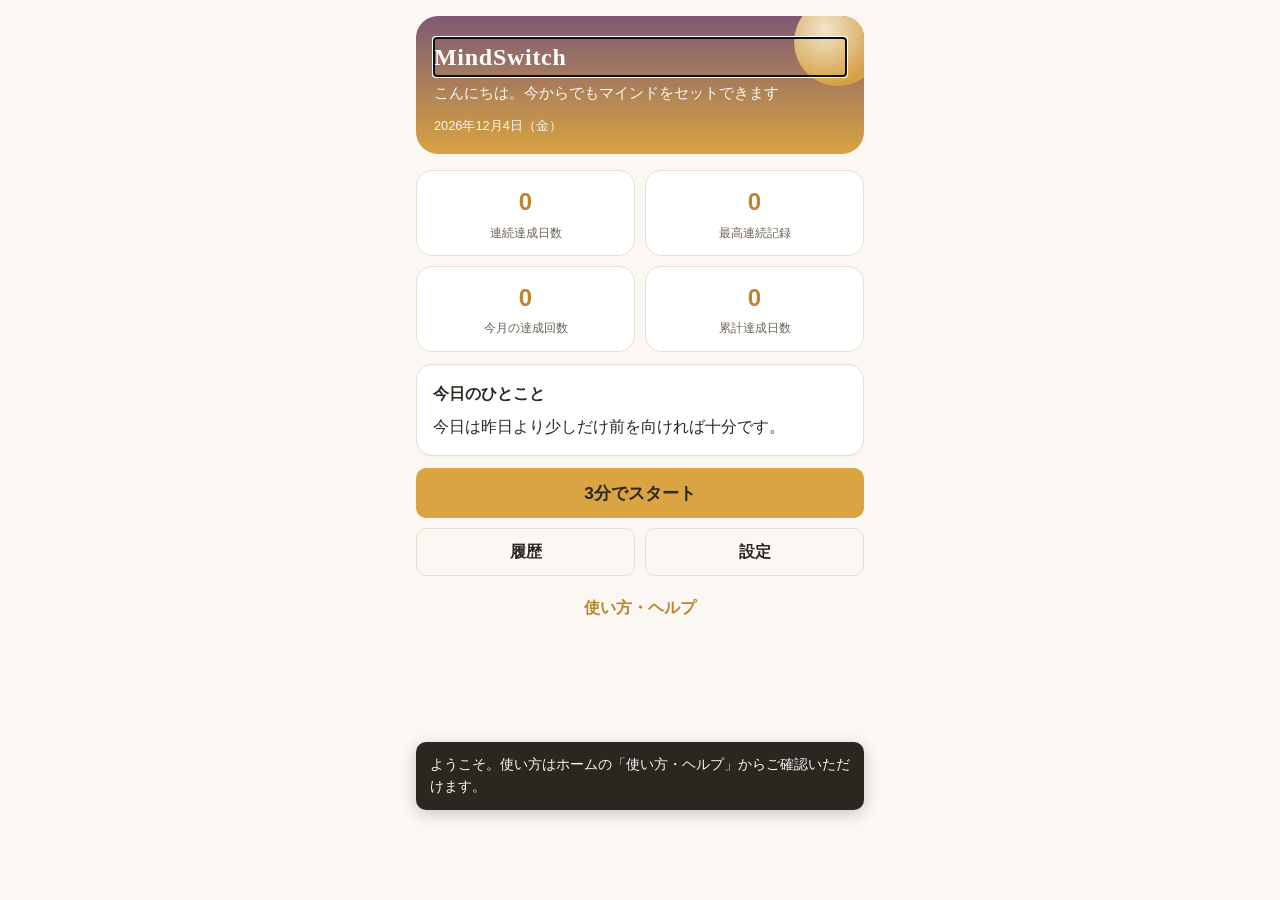
<file: index.html>
<!DOCTYPE html>
<html lang="ja">
<head>
<meta charset="UTF-8">
<meta name="viewport" content="width=device-width, initial-scale=1, maximum-scale=1, viewport-fit=cover">
<title>MindSwitch - 朝のマインドセット</title>
<meta name="description" content="毎朝約3分でマインドをセットする朝専用PWAアプリ">
<meta name="theme-color" content="#F4A94B">
<link rel="manifest" href="./manifest.webmanifest">
<link rel="icon" href="./icon-192.png">
<link rel="apple-touch-icon" href="./icon-192.png">
<meta name="apple-mobile-web-app-capable" content="yes">
<meta name="apple-mobile-web-app-status-bar-style" content="black-translucent">
<meta name="apple-mobile-web-app-title" content="MindSwitch">
<link rel="stylesheet" href="./style.css">
</head>
<body>
<div id="app">

<div id="liveregion" aria-live="polite" class="visually-hidden"></div>

<!-- ============ HOME ============ -->
<section id="screen-home" class="screen" aria-labelledby="home-title">
  <header class="dawn-header">
    <div class="sun" aria-hidden="true"></div>
    <h1 id="home-title">MindSwitch</h1>
    <p id="home-greeting">おはよう！今日のマインドをセットしよう</p>
    <div class="date-line" id="home-date"></div>
  </header>

  <div id="home-status-banner"></div>

  <div class="stat-grid">
    <div class="stat-box"><div class="num" id="stat-current">0</div><div class="label">連続達成日数</div></div>
    <div class="stat-box"><div class="num" id="stat-best">0</div><div class="label">最高連続記録</div></div>
    <div class="stat-box"><div class="num" id="stat-month">0</div><div class="label">今月の達成回数</div></div>
    <div class="stat-box"><div class="num" id="stat-total">0</div><div class="label">累計達成日数</div></div>
  </div>

  <div class="card" id="home-today-word" style="display:none;">
    <div class="section-title">今日のひとこと</div>
    <p id="today-word-text" style="margin:0;"></p>
  </div>

  <div class="stack">
    <button class="btn btn-primary" id="btn-start" style="font-size:1.08rem;">3分でスタート</button>
    <button class="btn btn-secondary" id="btn-resume" style="display:none;">前回の続きから再開</button>
    <button class="btn btn-primary" id="btn-today-confirm" style="display:none;font-size:1.08rem;">今日の内容を確認</button>
    <button class="btn btn-secondary" id="btn-today-edit" style="display:none;">今日の内容を修正</button>
    <div class="btn-row">
      <button class="btn btn-outline" id="btn-history">履歴</button>
      <button class="btn btn-outline" id="btn-settings">設定</button>
    </div>
    <button class="btn btn-text" id="btn-help">使い方・ヘルプ</button>
  </div>
</section>

<!-- ============ WIZARD ============ -->
<section id="screen-wizard" class="screen" aria-labelledby="wizard-step-title">
  <div class="step-topbar">
    <div class="step-nav-row">
      <button class="icon-btn" id="btn-wizard-home" aria-label="ホームへ戻る">⌂</button>
      <div class="step-progress-label" id="step-progress-label">ステップ 1 / 4</div>
      <button class="icon-btn" id="btn-wizard-menu" aria-label="メニュー">⋯</button>
    </div>
    <div class="dawn-arc" role="img" aria-label="進行状況">
      <div class="track"></div>
      <div class="fill" id="dawn-fill"></div>
      <div class="sunpos" id="dawn-sun"></div>
    </div>
    <div class="save-status" id="save-status" role="status"><span class="dot"></span><span id="save-status-text">保存済み</span></div>
  </div>

  <div id="step-container"></div>

  <div class="wizard-footer">
    <div class="btn-row">
      <button class="btn btn-outline" id="btn-prev" style="flex:0 0 88px;">前へ</button>
      <button class="btn btn-primary" id="btn-next">次へ</button>
    </div>
  </div>
</section>

<!-- ============ COMPLETE ============ -->
<section id="screen-complete" class="screen" aria-labelledby="complete-title">
  <div class="dawn-header">
    <div class="sun" aria-hidden="true"></div>
    <h1 id="complete-title">今日のマインドセット完了！</h1>
    <p>いってらっしゃい！</p>
    <div class="date-line" id="complete-datetime"></div>
  </div>
  <div id="complete-body"></div>
  <div class="stack" style="margin-top:14px;">
    <button class="btn btn-primary" id="btn-complete-confirm">今日の内容を確認</button>
    <button class="btn btn-secondary" id="btn-complete-home">ホームへ戻る</button>
  </div>
</section>

<!-- ============ HISTORY ============ -->
<section id="screen-history" class="screen" aria-labelledby="history-title">
  <div class="top-app-row">
    <button class="icon-btn" id="btn-history-back" aria-label="ホームへ戻る">⌂</button>
    <h2 id="history-title">履歴</h2>
    <button class="icon-btn" id="btn-history-calendar" aria-label="カレンダー表示切替">▦</button>
  </div>
  <div class="card">
    <div class="field" style="margin-bottom:10px;">
      <label class="field-label" for="history-search">検索</label>
      <input type="search" id="history-search" placeholder="集中タスクやメモから検索">
    </div>
    <div class="field" style="margin-bottom:0;">
      <label class="field-label">気分で絞り込み</label>
      <div class="pill-select" id="history-mood-filter"></div>
    </div>
  </div>
  <div id="history-calendar-wrap" class="card" style="display:none;"></div>
  <div id="history-list"></div>
  <div class="divider"></div>
  <button class="btn btn-text" id="btn-open-trash">ゴミ箱を見る</button>
</section>

<!-- ============ DAY DETAIL ============ -->
<section id="screen-detail" class="screen" aria-labelledby="detail-title">
  <div class="top-app-row">
    <button class="icon-btn" id="btn-detail-back" aria-label="履歴へ戻る">←</button>
    <h2 id="detail-title">記録の詳細</h2>
    <span></span>
  </div>
  <div id="detail-body"></div>
  <div id="detail-actions" class="stack" style="margin-top:12px;"></div>
</section>

<!-- ============ TRASH ============ -->
<section id="screen-trash" class="screen" aria-labelledby="trash-title">
  <div class="top-app-row">
    <button class="icon-btn" id="btn-trash-back" aria-label="履歴へ戻る">←</button>
    <h2 id="trash-title">ゴミ箱</h2>
    <span></span>
  </div>
  <p class="small">ゴミ箱内の記録は自動では削除されません。完全に削除するまで復元できます。</p>
  <div id="trash-list"></div>
</section>

<!-- ============ SETTINGS ============ -->
<section id="screen-settings" class="screen" aria-labelledby="settings-title">
  <div class="top-app-row">
    <button class="icon-btn" id="btn-settings-back" aria-label="ホームへ戻る">⌂</button>
    <h2 id="settings-title">設定</h2>
    <span></span>
  </div>

  <div class="section-title">基本設定</div>
  <div class="card">
    <div class="field">
      <label class="field-label" for="set-nickname">ニックネーム</label>
      <input type="text" id="set-nickname" maxlength="20">
    </div>
    <div class="settings-row">
      <span>テーマ</span>
      <div class="pill-select" id="set-theme">
        <button data-v="light">ライト</button><button data-v="dark">ダーク</button><button data-v="system">端末設定</button>
      </div>
    </div>
    <div class="settings-row">
      <span>文字サイズ</span>
      <div class="pill-select" id="set-fontsize">
        <button data-v="small">小</button><button data-v="standard">標準</button><button data-v="large">大</button><button data-v="xlarge">特大</button>
      </div>
    </div>
    <div class="settings-row">
      <span>週の開始曜日</span>
      <div class="pill-select" id="set-weekstart">
        <button data-v="0">日曜</button><button data-v="1">月曜</button>
      </div>
    </div>
  </div>

  <div class="section-title">通知</div>
  <div class="card">
    <div class="settings-row">
      <span>通知</span>
      <label class="switch"><input type="checkbox" id="set-notif-enabled"><span class="track"></span><span class="thumb"></span></label>
    </div>
    <div class="field" style="margin-top:10px;">
      <label class="field-label" for="set-notif-time">通知希望時刻</label>
      <input type="time" id="set-notif-time" value="07:00">
    </div>
    <button class="btn btn-outline btn-sm" id="btn-notif-test">通知をテスト</button>
    <div class="banner banner-warn" id="notif-support-note" style="margin-top:10px;"></div>
  </div>

  <div class="section-title">プライバシー</div>
  <div class="card">
    <div class="settings-row">
      <span>不安・心配事を履歴に保存する</span>
      <label class="switch"><input type="checkbox" id="set-save-anxiety"><span class="track"></span><span class="thumb"></span></label>
    </div>
    <p class="small">オフにすると、不安・心配事の入力内容は保存されず、その場で変換のみに使われます。</p>
  </div>

  <div class="section-title">サウンド・振動</div>
  <div class="card">
    <div class="settings-row"><span>効果音</span><label class="switch"><input type="checkbox" id="set-sound"><span class="track"></span><span class="thumb"></span></label></div>
    <div class="settings-row"><span>振動</span><label class="switch"><input type="checkbox" id="set-vibration"><span class="track"></span><span class="thumb"></span></label></div>
  </div>

  <div class="section-title">データ保護</div>
  <div class="card" id="data-protection-card"></div>
  <div class="stack">
    <div class="btn-row"><button class="btn btn-outline btn-sm" id="btn-save-now">今すぐ保存</button><button class="btn btn-outline btn-sm" id="btn-backup-now">バックアップ作成</button></div>
    <div class="btn-row"><button class="btn btn-outline btn-sm" id="btn-export">JSONで書き出す</button><button class="btn btn-outline btn-sm" id="btn-import">JSONから読み込む</button></div>
    <input type="file" id="file-import" accept="application/json" class="visually-hidden">
    <button class="btn btn-outline btn-sm" id="btn-backup-list">バックアップ一覧・復元</button>
    <div class="btn-row"><button class="btn btn-outline btn-sm" id="btn-integrity">データ整合性を確認</button><button class="btn btn-outline btn-sm" id="btn-repair">データを修復</button></div>
    <button class="btn btn-outline btn-sm" id="btn-persist-storage">永続ストレージを許可する</button>
  </div>

  <div class="section-title">その他</div>
  <div class="card stack">
    <button class="btn btn-outline btn-sm" id="btn-privacy-info">プライバシーについて</button>
    <button class="btn btn-outline btn-sm" id="btn-app-info">アプリ情報・バージョン</button>
    <button class="btn btn-danger btn-sm" id="btn-reset-all">すべてのデータを初期化</button>
  </div>
</section>

<!-- ============ HELP ============ -->
<section id="screen-help" class="screen" aria-labelledby="help-title">
  <div class="top-app-row">
    <button class="icon-btn" id="btn-help-back" aria-label="ホームへ戻る">⌂</button>
    <h2 id="help-title">使い方・ヘルプ</h2>
    <span></span>
  </div>
  <div class="card">
    <div class="section-title">MindSwitchについて</div>
    <p class="small">毎朝、約3分で4つのステップに答えることで、その日のマインドを整えるアプリです。すべての項目は「参考」であり、無理に前向きになる必要はありません。答えたくない項目はスキップできます。</p>
    <div class="section-title">4つのステップ</div>
    <p class="small">① ご機嫌約束：今日の気分を自分で選びます<br>② ネガティブ変換：不安や心配ごとの見方を変えるヒントを出します<br>③ ベビーステップ：やりたいことを、今すぐ始められる小さな一歩にします<br>④ 集中宣言：一番集中したいことと、最初の行動を決めます</p>
    <div class="section-title">データについて</div>
    <p class="small">入力内容は、原則としてこの端末の中だけに保存されます。外部のサーバーには送信されません。詳しくは設定内の「プライバシーについて」をご覧ください。</p>
  </div>
</section>

</div>

<div id="modal-root"></div>
<div id="toast-root"></div>

<script src="./storage.js"></script>
<script src="./app.js"></script>
</body>
</html>
</file>
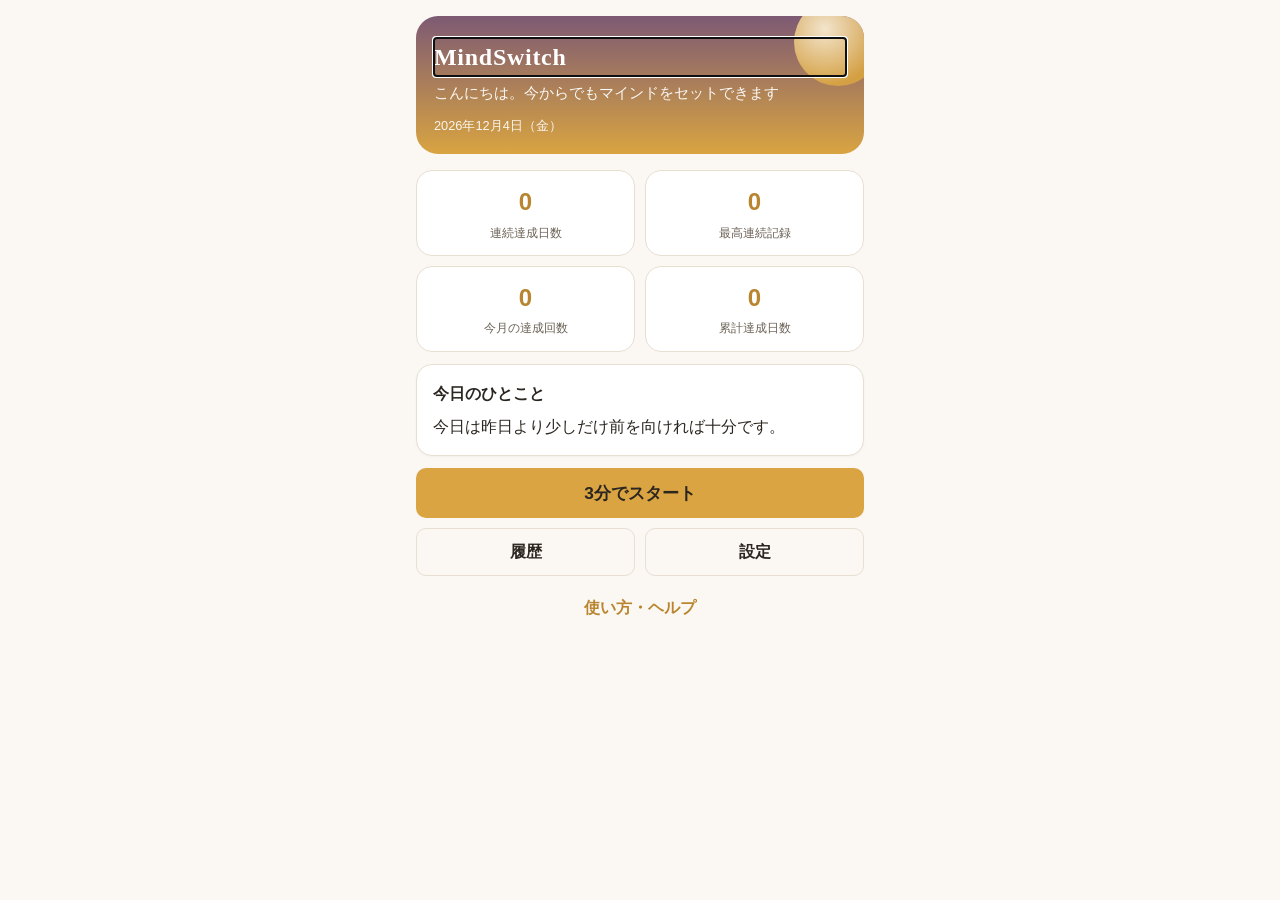
<file: legacy.html>
<!DOCTYPE html>
<html lang="ja">
<head>
<meta charset="UTF-8">
<meta name="viewport" content="width=device-width, initial-scale=1, maximum-scale=1, viewport-fit=cover">
<title>MindSwitch - 朝のマインドセット</title>
<meta name="description" content="毎朝約3分でマインドをセットする朝専用PWAアプリ">
<meta name="theme-color" content="#F4A94B">
<meta name="apple-mobile-web-app-capable" content="yes">
<meta name="apple-mobile-web-app-status-bar-style" content="black-translucent">
<meta name="apple-mobile-web-app-title" content="MindSwitch">
<style>
:root{
  --bg:#FBF8F4;
  --bg-elevated:#FFFFFF;
  --bg-sunk:#F1EBE1;
  --ink:#2B2620;
  --ink-soft:#6B6155;
  --ink-faint:#9C9184;
  --line:#E7DFD2;
  --dawn-gold:#D9A441;
  --dawn-gold-deep:#B9852E;
  --dawn-plum:#7D5A73;
  --sky-teal:#4F7A68;
  --sky-teal-bg:#E7F0EB;
  --alert-coral:#B85440;
  --alert-coral-bg:#F7E9E4;
  --focus-ring:#8B6F2E;
  --radius-s:10px;
  --radius-m:16px;
  --radius-l:22px;
  --safe-top:env(safe-area-inset-top,0px);
  --safe-bottom:env(safe-area-inset-bottom,0px);
  --font-scale:1;
  color-scheme: light;
}
:root[data-theme="dark"]{
  --bg:#1E1B22;
  --bg-elevated:#2A2530;
  --bg-sunk:#252029;
  --ink:#F3EDE4;
  --ink-soft:#C9BFAF;
  --ink-faint:#8A8072;
  --line:#3A3440;
  --dawn-gold:#E8B95C;
  --dawn-gold-deep:#F2C878;
  --dawn-plum:#B994AC;
  --sky-teal:#7FB79C;
  --sky-teal-bg:#25332C;
  --alert-coral:#E08A72;
  --alert-coral-bg:#3A2A26;
  --focus-ring:#E8B95C;
  color-scheme: dark;
}
*{box-sizing:border-box;}
html,body{margin:0;padding:0;}
body{
  background:var(--bg);
  color:var(--ink);
  font-family:-apple-system,"Hiragino Sans","Hiragino Kaku Gothic ProN","Yu Gothic","Noto Sans JP",sans-serif;
  font-size:calc(16px * var(--font-scale));
  line-height:1.6;
  -webkit-text-size-adjust:100%;
  min-height:100vh;
  overflow-x:hidden;
  transition:background .25s ease,color .25s ease;
}
h1,h2,h3{
  font-family:"Hiragino Mincho ProN","Yu Mincho",serif;
  font-weight:600;
  letter-spacing:.03em;
  margin:0;
}
button{font-family:inherit;font-size:inherit;}
.visually-hidden{position:absolute;width:1px;height:1px;padding:0;margin:-1px;overflow:hidden;clip:rect(0,0,0,0);white-space:nowrap;border:0;}
#app{max-width:480px;margin:0 auto;min-height:100vh;padding-top:var(--safe-top);padding-bottom:var(--safe-bottom);position:relative;}
.screen{display:none;padding:16px 16px calc(96px + var(--safe-bottom));min-height:100vh;animation:fadeIn .2s ease;}
.screen.active{display:block;}
@media (prefers-reduced-motion:reduce){.screen{animation:none;}*{animation-duration:.001s !important;transition-duration:.001s !important;}}
@keyframes fadeIn{from{opacity:0;transform:translateY(4px);}to{opacity:1;transform:translateY(0);}}

/* ===== Dawn signature header ===== */
.dawn-header{
  position:relative;border-radius:var(--radius-l);overflow:hidden;
  padding:22px 18px 18px;margin-bottom:16px;
  background:linear-gradient(180deg,var(--dawn-plum) 0%,var(--dawn-gold) 100%);
  color:#fff;
}
:root[data-theme="dark"] .dawn-header{background:linear-gradient(180deg,#2E2536 0%,#5C4322 100%);}
.dawn-header .sun{
  position:absolute;right:-18px;top:-18px;width:88px;height:88px;border-radius:50%;
  background:radial-gradient(circle at 35% 35%,#FFF3D6,var(--dawn-gold) 70%);
  opacity:.9;
}
.dawn-header h1{font-size:1.5rem;color:#fff;position:relative;}
.dawn-header p{margin:6px 0 0;font-size:.92rem;opacity:.95;position:relative;}
.dawn-header .date-line{margin-top:10px;font-size:.8rem;opacity:.9;position:relative;}

/* ===== Cards ===== */
.card{
  background:var(--bg-elevated);border:1px solid var(--line);border-radius:var(--radius-m);
  padding:16px;margin-bottom:12px;box-shadow:0 1px 2px rgba(43,38,32,.04);
}
.stat-grid{display:grid;grid-template-columns:1fr 1fr;gap:10px;margin-bottom:12px;}
.stat-box{background:var(--bg-elevated);border:1px solid var(--line);border-radius:var(--radius-m);padding:12px;text-align:center;}
.stat-box .num{font-size:1.5rem;font-weight:700;color:var(--dawn-gold-deep);}
:root[data-theme="dark"] .stat-box .num{color:var(--dawn-gold);}
.stat-box .label{font-size:.75rem;color:var(--ink-soft);margin-top:2px;}

/* ===== Buttons ===== */
.btn{
  display:flex;align-items:center;justify-content:center;gap:6px;
  width:100%;min-height:48px;padding:12px 16px;border-radius:var(--radius-s);
  border:1px solid transparent;font-weight:600;cursor:pointer;text-align:center;
  transition:transform .08s ease,filter .15s ease;
}
.btn:active{transform:scale(.98);}
.btn:focus-visible{outline:3px solid var(--focus-ring);outline-offset:2px;}
.btn-primary{background:var(--dawn-gold);color:#2B2620;font-size:1.02rem;}
.btn-primary:hover{filter:brightness(1.05);}
.btn-secondary{background:var(--bg-sunk);color:var(--ink);border-color:var(--line);}
.btn-outline{background:transparent;color:var(--ink);border-color:var(--line);}
.btn-teal{background:var(--sky-teal-bg);color:var(--sky-teal);}
.btn-danger{background:var(--alert-coral-bg);color:var(--alert-coral);}
.btn-text{background:none;border:none;color:var(--dawn-gold-deep);min-height:44px;padding:8px;}
:root[data-theme="dark"] .btn-text{color:var(--dawn-gold);}
.btn-sm{min-height:40px;padding:8px 12px;font-size:.85rem;}
.btn-row{display:flex;gap:10px;}
.btn-row .btn{flex:1;}
.stack{display:flex;flex-direction:column;gap:10px;}

/* ===== Form elements ===== */
label.field-label{display:block;font-weight:600;font-size:.9rem;margin-bottom:6px;}
.hint{font-size:.78rem;color:var(--ink-faint);margin-top:4px;}
input[type=text],input[type=time],input[type=search],textarea,select{
  width:100%;padding:12px;border-radius:var(--radius-s);border:1px solid var(--line);
  background:var(--bg-elevated);color:var(--ink);font-size:1rem;min-height:44px;
}
textarea{min-height:88px;resize:vertical;}
input:focus-visible,textarea:focus-visible,select:focus-visible,button:focus-visible{
  outline:3px solid var(--focus-ring);outline-offset:1px;
}
.char-count{font-size:.72rem;color:var(--ink-faint);text-align:right;margin-top:2px;}
.field{margin-bottom:16px;}

/* ===== Chips ===== */
.chip-group{display:flex;flex-wrap:wrap;gap:8px;}
.chip{
  padding:10px 14px;border-radius:999px;border:1.5px solid var(--line);background:var(--bg-elevated);
  color:var(--ink);cursor:pointer;font-size:.92rem;min-height:44px;
}
.chip[aria-pressed="true"]{background:var(--dawn-gold);border-color:var(--dawn-gold-deep);color:#2B2620;font-weight:700;}
.chip:focus-visible{outline:3px solid var(--focus-ring);outline-offset:2px;}

/* ===== Step header ===== */
.step-topbar{position:sticky;top:0;background:var(--bg);padding-top:6px;z-index:5;}
.step-nav-row{display:flex;justify-content:space-between;align-items:center;margin-bottom:8px;}
.icon-btn{background:var(--bg-sunk);border:1px solid var(--line);border-radius:var(--radius-s);min-width:44px;min-height:44px;display:flex;align-items:center;justify-content:center;cursor:pointer;color:var(--ink);}
.step-progress-label{font-size:.8rem;color:var(--ink-soft);text-align:center;margin-bottom:6px;}
.dawn-arc{position:relative;height:40px;margin:0 4px 14px;}
.dawn-arc .track{position:absolute;left:0;right:0;top:20px;height:4px;background:var(--line);border-radius:2px;}
.dawn-arc .fill{position:absolute;left:0;top:20px;height:4px;background:linear-gradient(90deg,var(--dawn-plum),var(--dawn-gold));border-radius:2px;transition:width .3s ease;}
.dawn-arc .sunpos{position:absolute;top:8px;width:26px;height:26px;border-radius:50%;background:radial-gradient(circle at 35% 35%,#FFF3D6,var(--dawn-gold) 70%);box-shadow:0 0 0 3px var(--bg);transition:left .3s ease;transform:translateX(-50%);}

/* ===== Save status ===== */
.save-status{display:flex;align-items:center;gap:6px;font-size:.75rem;color:var(--ink-faint);padding:4px 2px;min-height:20px;}
.save-status .dot{width:8px;height:8px;border-radius:50%;background:var(--ink-faint);}
.save-status.saved .dot{background:var(--sky-teal);}
.save-status.saving .dot{background:var(--dawn-gold);}
.save-status.error{color:var(--alert-coral);}
.save-status.error .dot{background:var(--alert-coral);}

/* ===== Bottom nav for wizard ===== */
.wizard-footer{
  position:fixed;left:0;right:0;bottom:0;background:var(--bg-elevated);border-top:1px solid var(--line);
  padding:10px 16px calc(10px + var(--safe-bottom));max-width:480px;margin:0 auto;
}
.home-fab-area{position:fixed;left:0;right:0;bottom:0;max-width:480px;margin:0 auto;padding:10px 16px calc(10px + var(--safe-bottom));}

/* ===== Toast / banner ===== */
.banner{border-radius:var(--radius-s);padding:10px 12px;font-size:.85rem;margin-bottom:12px;}
.banner-gentle{background:var(--sky-teal-bg);color:var(--sky-teal);}
.banner-warn{background:var(--alert-coral-bg);color:var(--alert-coral);}
.toast{
  position:fixed;left:16px;right:16px;bottom:calc(90px + var(--safe-bottom));max-width:448px;margin:0 auto;
  background:var(--ink);color:var(--bg);padding:12px 14px;border-radius:var(--radius-s);
  display:flex;justify-content:space-between;align-items:center;gap:10px;z-index:50;font-size:.86rem;
  box-shadow:0 4px 16px rgba(0,0,0,.2);
}
:root[data-theme="dark"] .toast{background:var(--bg-elevated);color:var(--ink);border:1px solid var(--line);}
.toast button{background:none;border:none;color:inherit;font-weight:700;text-decoration:underline;cursor:pointer;min-height:32px;}

/* ===== History list ===== */
.history-item{
  display:flex;justify-content:space-between;align-items:center;gap:10px;
  padding:12px;border:1px solid var(--line);border-radius:var(--radius-m);margin-bottom:8px;background:var(--bg-elevated);
  cursor:pointer;text-align:left;width:100%;
}
.history-item .meta{font-size:.78rem;color:var(--ink-soft);}
.badge{display:inline-block;padding:2px 8px;border-radius:999px;font-size:.7rem;font-weight:700;}
.badge-done{background:var(--sky-teal-bg);color:var(--sky-teal);}
.badge-draft{background:var(--bg-sunk);color:var(--ink-soft);}

/* ===== Calendar ===== */
.cal-grid{display:grid;grid-template-columns:repeat(7,1fr);gap:4px;text-align:center;}
.cal-grid .cell{aspect-ratio:1;display:flex;align-items:center;justify-content:center;border-radius:8px;font-size:.78rem;position:relative;}
.cal-grid .cell.done{background:var(--sky-teal-bg);color:var(--sky-teal);font-weight:700;}
.cal-grid .cell.today{outline:2px solid var(--dawn-gold);}
.cal-grid .dow{font-size:.7rem;color:var(--ink-faint);}

/* ===== Modal ===== */
.modal-overlay{position:fixed;inset:0;background:rgba(43,38,32,.5);display:flex;align-items:flex-end;justify-content:center;z-index:100;}
.modal-overlay.center{align-items:center;padding:16px;}
.modal-sheet{
  background:var(--bg-elevated);width:100%;max-width:480px;border-radius:20px 20px 0 0;
  padding:18px 18px calc(18px + var(--safe-bottom));max-height:85vh;overflow-y:auto;
}
.modal-overlay.center .modal-sheet{border-radius:var(--radius-l);}
.modal-sheet h2{font-size:1.1rem;margin-bottom:10px;}

/* ===== misc ===== */
.section-title{font-size:.98rem;font-weight:700;margin:18px 0 8px;color:var(--ink);}
.section-title:first-child{margin-top:0;}
.divider{height:1px;background:var(--line);margin:14px 0;}
.small{font-size:.78rem;color:var(--ink-soft);}
.settings-row{display:flex;justify-content:space-between;align-items:center;gap:10px;padding:10px 0;border-bottom:1px solid var(--line);}
.settings-row:last-child{border-bottom:none;}
.switch{position:relative;width:46px;height:26px;flex:none;}
.switch input{opacity:0;width:0;height:0;}
.switch .track{position:absolute;inset:0;background:var(--line);border-radius:999px;cursor:pointer;transition:background .15s;}
.switch input:checked + .track{background:var(--dawn-gold);}
.switch .thumb{position:absolute;top:3px;left:3px;width:20px;height:20px;border-radius:50%;background:#fff;transition:left .15s;}
.switch input:checked ~ .thumb{left:23px;}
.switch input:focus-visible ~ .track{outline:3px solid var(--focus-ring);outline-offset:2px;}
.pill-select{display:flex;gap:6px;flex-wrap:wrap;}
.pill-select button{padding:8px 12px;border-radius:999px;border:1.5px solid var(--line);background:var(--bg-elevated);color:var(--ink);cursor:pointer;font-size:.82rem;min-height:40px;}
.pill-select button[aria-pressed=true]{background:var(--dawn-gold);border-color:var(--dawn-gold-deep);color:#2B2620;font-weight:700;}
.empty-state{text-align:center;padding:40px 16px;color:var(--ink-soft);}
.breath-circle{width:120px;height:120px;border-radius:50%;background:radial-gradient(circle,var(--dawn-gold) 0%,var(--dawn-plum) 100%);margin:20px auto;animation:breathe 8s ease-in-out infinite;}
@media (prefers-reduced-motion:reduce){.breath-circle{animation:none;}}
@keyframes breathe{0%,100%{transform:scale(.8);}50%{transform:scale(1.15);}}
.confetti-wrap{position:relative;height:0;}
.top-app-row{display:flex;justify-content:space-between;align-items:center;margin-bottom:10px;}
.link-btn{background:none;border:none;color:var(--dawn-gold-deep);cursor:pointer;font-size:.85rem;text-decoration:underline;padding:8px;min-height:40px;}
:root[data-theme="dark"] .link-btn{color:var(--dawn-gold);}
fieldset{border:none;padding:0;margin:0;}
legend{padding:0;font-weight:600;font-size:.9rem;margin-bottom:6px;}
.candidate-btn{display:block;width:100%;text-align:left;padding:12px;border-radius:var(--radius-s);border:1.5px solid var(--line);background:var(--bg-elevated);color:var(--ink);cursor:pointer;margin-bottom:8px;font-size:.92rem;}
.candidate-btn[aria-pressed=true]{border-color:var(--sky-teal);background:var(--sky-teal-bg);}
</style>
</head>
<body>
<div id="app">

<div id="liveregion" aria-live="polite" class="visually-hidden"></div>

<!-- ============ HOME ============ -->
<section id="screen-home" class="screen" aria-labelledby="home-title">
  <header class="dawn-header">
    <div class="sun" aria-hidden="true"></div>
    <h1 id="home-title">MindSwitch</h1>
    <p id="home-greeting">おはよう！今日のマインドをセットしよう</p>
    <div class="date-line" id="home-date"></div>
  </header>

  <div id="home-status-banner"></div>

  <div class="stat-grid">
    <div class="stat-box"><div class="num" id="stat-current">0</div><div class="label">連続達成日数</div></div>
    <div class="stat-box"><div class="num" id="stat-best">0</div><div class="label">最高連続記録</div></div>
    <div class="stat-box"><div class="num" id="stat-month">0</div><div class="label">今月の達成回数</div></div>
    <div class="stat-box"><div class="num" id="stat-total">0</div><div class="label">累計達成日数</div></div>
  </div>

  <div class="card" id="home-today-word" style="display:none;">
    <div class="section-title">今日のひとこと</div>
    <p id="today-word-text" style="margin:0;"></p>
  </div>

  <div class="stack">
    <button class="btn btn-primary" id="btn-start" style="font-size:1.08rem;">3分でスタート</button>
    <button class="btn btn-secondary" id="btn-resume" style="display:none;">前回の続きから再開</button>
    <button class="btn btn-primary" id="btn-today-confirm" style="display:none;font-size:1.08rem;">今日の内容を確認</button>
    <button class="btn btn-secondary" id="btn-today-edit" style="display:none;">今日の内容を修正</button>
    <div class="btn-row">
      <button class="btn btn-outline" id="btn-history">履歴</button>
      <button class="btn btn-outline" id="btn-settings">設定</button>
    </div>
    <button class="btn btn-text" id="btn-help">使い方・ヘルプ</button>
  </div>
</section>

<!-- ============ WIZARD ============ -->
<section id="screen-wizard" class="screen" aria-labelledby="wizard-step-title">
  <div class="step-topbar">
    <div class="step-nav-row">
      <button class="icon-btn" id="btn-wizard-home" aria-label="ホームへ戻る">⌂</button>
      <div class="step-progress-label" id="step-progress-label">ステップ 1 / 4</div>
      <button class="icon-btn" id="btn-wizard-menu" aria-label="メニュー">⋯</button>
    </div>
    <div class="dawn-arc" role="img" aria-label="進行状況">
      <div class="track"></div>
      <div class="fill" id="dawn-fill"></div>
      <div class="sunpos" id="dawn-sun"></div>
    </div>
    <div class="save-status" id="save-status" role="status"><span class="dot"></span><span id="save-status-text">保存済み</span></div>
  </div>

  <div id="step-container"></div>

  <div class="wizard-footer">
    <div class="btn-row">
      <button class="btn btn-outline" id="btn-prev" style="flex:0 0 88px;">前へ</button>
      <button class="btn btn-primary" id="btn-next">次へ</button>
    </div>
  </div>
</section>

<!-- ============ COMPLETE ============ -->
<section id="screen-complete" class="screen" aria-labelledby="complete-title">
  <div class="dawn-header">
    <div class="sun" aria-hidden="true"></div>
    <h1 id="complete-title">今日のマインドセット完了！</h1>
    <p>いってらっしゃい！</p>
    <div class="date-line" id="complete-datetime"></div>
  </div>
  <div id="complete-body"></div>
  <div class="stack" style="margin-top:14px;">
    <button class="btn btn-primary" id="btn-complete-confirm">今日の内容を確認</button>
    <button class="btn btn-secondary" id="btn-complete-home">ホームへ戻る</button>
  </div>
</section>

<!-- ============ HISTORY ============ -->
<section id="screen-history" class="screen" aria-labelledby="history-title">
  <div class="top-app-row">
    <button class="icon-btn" id="btn-history-back" aria-label="ホームへ戻る">⌂</button>
    <h2 id="history-title">履歴</h2>
    <button class="icon-btn" id="btn-history-calendar" aria-label="カレンダー表示切替">▦</button>
  </div>
  <div class="card">
    <div class="field" style="margin-bottom:10px;">
      <label class="field-label" for="history-search">検索</label>
      <input type="search" id="history-search" placeholder="集中タスクやメモから検索">
    </div>
    <div class="field" style="margin-bottom:0;">
      <label class="field-label">気分で絞り込み</label>
      <div class="pill-select" id="history-mood-filter"></div>
    </div>
  </div>
  <div id="history-calendar-wrap" class="card" style="display:none;"></div>
  <div id="history-list"></div>
  <div class="divider"></div>
  <button class="btn btn-text" id="btn-open-trash">ゴミ箱を見る</button>
</section>

<!-- ============ DAY DETAIL ============ -->
<section id="screen-detail" class="screen" aria-labelledby="detail-title">
  <div class="top-app-row">
    <button class="icon-btn" id="btn-detail-back" aria-label="履歴へ戻る">←</button>
    <h2 id="detail-title">記録の詳細</h2>
    <span></span>
  </div>
  <div id="detail-body"></div>
  <div id="detail-actions" class="stack" style="margin-top:12px;"></div>
</section>

<!-- ============ TRASH ============ -->
<section id="screen-trash" class="screen" aria-labelledby="trash-title">
  <div class="top-app-row">
    <button class="icon-btn" id="btn-trash-back" aria-label="履歴へ戻る">←</button>
    <h2 id="trash-title">ゴミ箱</h2>
    <span></span>
  </div>
  <p class="small">ゴミ箱内の記録は自動では削除されません。完全に削除するまで復元できます。</p>
  <div id="trash-list"></div>
</section>

<!-- ============ SETTINGS ============ -->
<section id="screen-settings" class="screen" aria-labelledby="settings-title">
  <div class="top-app-row">
    <button class="icon-btn" id="btn-settings-back" aria-label="ホームへ戻る">⌂</button>
    <h2 id="settings-title">設定</h2>
    <span></span>
  </div>

  <div class="section-title">基本設定</div>
  <div class="card">
    <div class="field">
      <label class="field-label" for="set-nickname">ニックネーム</label>
      <input type="text" id="set-nickname" maxlength="20">
    </div>
    <div class="settings-row">
      <span>テーマ</span>
      <div class="pill-select" id="set-theme">
        <button data-v="light">ライト</button><button data-v="dark">ダーク</button><button data-v="system">端末設定</button>
      </div>
    </div>
    <div class="settings-row">
      <span>文字サイズ</span>
      <div class="pill-select" id="set-fontsize">
        <button data-v="small">小</button><button data-v="standard">標準</button><button data-v="large">大</button><button data-v="xlarge">特大</button>
      </div>
    </div>
    <div class="settings-row">
      <span>週の開始曜日</span>
      <div class="pill-select" id="set-weekstart">
        <button data-v="0">日曜</button><button data-v="1">月曜</button>
      </div>
    </div>
  </div>

  <div class="section-title">通知</div>
  <div class="card">
    <div class="settings-row">
      <span>通知</span>
      <label class="switch"><input type="checkbox" id="set-notif-enabled"><span class="track"></span><span class="thumb"></span></label>
    </div>
    <div class="field" style="margin-top:10px;">
      <label class="field-label" for="set-notif-time">通知希望時刻</label>
      <input type="time" id="set-notif-time" value="07:00">
    </div>
    <button class="btn btn-outline btn-sm" id="btn-notif-test">通知をテスト</button>
    <div class="banner banner-warn" id="notif-support-note" style="margin-top:10px;"></div>
  </div>

  <div class="section-title">プライバシー</div>
  <div class="card">
    <div class="settings-row">
      <span>不安・心配事を履歴に保存する</span>
      <label class="switch"><input type="checkbox" id="set-save-anxiety"><span class="track"></span><span class="thumb"></span></label>
    </div>
    <p class="small">オフにすると、不安・心配事の入力内容は保存されず、その場で変換のみに使われます。</p>
  </div>

  <div class="section-title">サウンド・振動</div>
  <div class="card">
    <div class="settings-row"><span>効果音</span><label class="switch"><input type="checkbox" id="set-sound"><span class="track"></span><span class="thumb"></span></label></div>
    <div class="settings-row"><span>振動</span><label class="switch"><input type="checkbox" id="set-vibration"><span class="track"></span><span class="thumb"></span></label></div>
  </div>

  <div class="section-title">データ保護</div>
  <div class="card" id="data-protection-card"></div>
  <div class="stack">
    <div class="btn-row"><button class="btn btn-outline btn-sm" id="btn-save-now">今すぐ保存</button><button class="btn btn-outline btn-sm" id="btn-backup-now">バックアップ作成</button></div>
    <div class="btn-row"><button class="btn btn-outline btn-sm" id="btn-export">JSONで書き出す</button><button class="btn btn-outline btn-sm" id="btn-import">JSONから読み込む</button></div>
    <input type="file" id="file-import" accept="application/json" class="visually-hidden">
    <button class="btn btn-outline btn-sm" id="btn-backup-list">バックアップ一覧・復元</button>
    <div class="btn-row"><button class="btn btn-outline btn-sm" id="btn-integrity">データ整合性を確認</button><button class="btn btn-outline btn-sm" id="btn-repair">データを修復</button></div>
    <button class="btn btn-outline btn-sm" id="btn-persist-storage">永続ストレージを許可する</button>
  </div>

  <div class="section-title">その他</div>
  <div class="card stack">
    <button class="btn btn-outline btn-sm" id="btn-privacy-info">プライバシーについて</button>
    <button class="btn btn-outline btn-sm" id="btn-app-info">アプリ情報・バージョン</button>
    <button class="btn btn-danger btn-sm" id="btn-reset-all">すべてのデータを初期化</button>
  </div>
</section>

<!-- ============ HELP ============ -->
<section id="screen-help" class="screen" aria-labelledby="help-title">
  <div class="top-app-row">
    <button class="icon-btn" id="btn-help-back" aria-label="ホームへ戻る">⌂</button>
    <h2 id="help-title">使い方・ヘルプ</h2>
    <span></span>
  </div>
  <div class="card">
    <div class="section-title">MindSwitchについて</div>
    <p class="small">毎朝、約3分で4つのステップに答えることで、その日のマインドを整えるアプリです。すべての項目は「参考」であり、無理に前向きになる必要はありません。答えたくない項目はスキップできます。</p>
    <div class="section-title">4つのステップ</div>
    <p class="small">① ご機嫌約束：今日の気分を自分で選びます<br>② ネガティブ変換：不安や心配ごとの見方を変えるヒントを出します<br>③ ベビーステップ：やりたいことを、今すぐ始められる小さな一歩にします<br>④ 集中宣言：一番集中したいことと、最初の行動を決めます</p>
    <div class="section-title">データについて</div>
    <p class="small">入力内容は、原則としてこの端末の中だけに保存されます。外部のサーバーには送信されません。詳しくは設定内の「プライバシーについて」をご覧ください。</p>
  </div>
</section>

</div>

<div id="modal-root"></div>
<div id="toast-root"></div>

<script>
(function(){
"use strict";

/* =========================================================
   0. 定数・ユーティリティ
========================================================= */
const APP_NAME = "MindSwitch";
const APP_VERSION = "1.3.0";
const DATA_FORMAT_VERSION = 1;
const IDB_NAME = "mindswitch_db";
const IDB_STORE = "kv";
const LS_KEY = "mindswitch_appData_v1";
const LS_QUARANTINE_PREFIX = "mindswitch_quarantine_";
const MAX_BACKUP_GENERATIONS = 10;
const DRAFT_DEBOUNCE_MS = 500;

function pad2(n){ return String(n).padStart(2,"0"); }
function todayLocalStr(d){
  d = d || new Date();
  return d.getFullYear() + "-" + pad2(d.getMonth()+1) + "-" + pad2(d.getDate());
}
function nowIso(){ return new Date().toISOString(); }
function uid(){ return "id_" + Date.now().toString(36) + "_" + Math.random().toString(36).slice(2,9); }
function escapeHtml(s){
  if(s===undefined || s===null) return "";
  return String(s).replace(/[&<>"']/g,function(c){
    return {"&":"&amp;","<":"&lt;",">":"&gt;",'"':"&quot;","'":"&#39;"}[c];
  });
}
function announce(msg){
  const el = document.getElementById("liveregion");
  if(el){ el.textContent = ""; requestAnimationFrame(()=>{ el.textContent = msg; }); }
}
// 簡易チェックサム（暗号学的ではない整合性検証用）
function simpleChecksum(str){
  let h1 = 0xdeadbeef, h2 = 0x41c6ce57;
  for(let i=0;i<str.length;i++){
    const ch = str.charCodeAt(i);
    h1 = Math.imul(h1 ^ ch, 2654435761);
    h2 = Math.imul(h2 ^ ch, 1597334677);
  }
  h1 = Math.imul(h1 ^ (h1>>>16), 2246822507) ^ Math.imul(h2 ^ (h2>>>13), 3266489909);
  h2 = Math.imul(h2 ^ (h2>>>16), 2246822507) ^ Math.imul(h1 ^ (h1>>>13), 3266489909);
  return (4294967296 * (2097151 & h2) + (h1>>>0)).toString(36);
}
function deepClone(o){ return JSON.parse(JSON.stringify(o)); }

/* =========================================================
   1. デフォルトデータ構造
========================================================= */
function defaultSettings(){
  return {
    userId: uid(),
    nickname: "",
    createdAt: nowIso(),
    updatedAt: nowIso(),
    theme: "system",
    fontSize: "standard",
    notifEnabled: false,
    notifTime: "07:00",
    saveAnxiety: true,
    soundEnabled: true,
    vibrationEnabled: true,
    weekStart: 0
  };
}
function emptyAppData(){
  return {
    dataFormatVersion: DATA_FORMAT_VERSION,
    appName: APP_NAME,
    appVersion: APP_VERSION,
    createdAt: nowIso(),
    updatedAt: nowIso(),
    settings: defaultSettings(),
    records: [],
    trash: [],
    backups: [],
    draft: null,
    meta: {
      lastBackupAt: null,
      firstBackupPromptShownAt: null
    }
  };
}

/* =========================================================
   2. ストレージ層（IndexedDB 主 + localStorage 補助）
========================================================= */
const Storage = {
  idb: null,
  idbAvailable: false,
  lsAvailable: false,

  async init(){
    this.lsAvailable = this._testLocalStorage();
    this.idbAvailable = await this._openIdb();
  },

  _testLocalStorage(){
    try{
      const k = "__mindswitch_test__";
      localStorage.setItem(k,"1");
      localStorage.removeItem(k);
      return true;
    }catch(e){ return false; }
  },

  _openIdb(){
    return new Promise((resolve)=>{
      if(!window.indexedDB){ resolve(false); return; }
      try{
        const req = indexedDB.open(IDB_NAME, 1);
        req.onupgradeneeded = function(ev){
          const db = ev.target.result;
          if(!db.objectStoreNames.contains(IDB_STORE)){
            db.createObjectStore(IDB_STORE, {keyPath:"key"});
          }
        };
        req.onsuccess = (ev)=>{ this.idb = ev.target.result; resolve(true); };
        req.onerror = ()=> resolve(false);
        req.onblocked = ()=> resolve(false);
      }catch(e){ resolve(false); }
    });
  },

  idbGet(key){
    return new Promise((resolve,reject)=>{
      if(!this.idb){ reject("no-idb"); return; }
      try{
        const tx = this.idb.transaction(IDB_STORE,"readonly");
        const store = tx.objectStore(IDB_STORE);
        const req = store.get(key);
        req.onsuccess = ()=> resolve(req.result ? req.result.value : undefined);
        req.onerror = ()=> reject(req.error);
      }catch(e){ reject(e); }
    });
  },

  idbSet(key, value){
    return new Promise((resolve,reject)=>{
      if(!this.idb){ reject("no-idb"); return; }
      let settled = false;
      try{
        const tx = this.idb.transaction(IDB_STORE,"readwrite");
        const store = tx.objectStore(IDB_STORE);
        store.put({key:key, value:value});
        // req.onsuccess だけでは書き込みがディスクへ確定した保証にならないため、
        // トランザクション全体の完了（tx.oncomplete）を待ってから確定とみなす。
        tx.oncomplete = ()=>{ if(!settled){ settled = true; resolve(true); } };
        tx.onerror = ()=>{ if(!settled){ settled = true; reject(tx.error); } };
        tx.onabort = ()=>{ if(!settled){ settled = true; reject(tx.error || "aborted"); } };
      }catch(e){ reject(e); }
    });
  },

  lsGet(key){
    try{
      const raw = localStorage.getItem(key);
      return raw ? JSON.parse(raw) : undefined;
    }catch(e){ return undefined; }
  },

  lsSet(key, value){
    try{
      localStorage.setItem(key, JSON.stringify(value));
      return true;
    }catch(e){ return false; }
  },

  quarantine(raw, reason){
    try{
      const key = LS_QUARANTINE_PREFIX + Date.now();
      localStorage.setItem(key, typeof raw==="string" ? raw : JSON.stringify(raw));
      console.warn("MindSwitch: 破損の疑いがあるデータを隔離しました", reason, key);
    }catch(e){ /* 隔離も失敗した場合は諦める（既存データは削除しない） */ }
  }
};

function withChecksum(data){
  const clone = deepClone(data);
  delete clone._checksum;
  const cs = simpleChecksum(JSON.stringify(clone));
  clone._checksum = cs;
  return clone;
}
function verifyChecksum(data){
  if(!data || typeof data !== "object") return false;
  const stored = data._checksum;
  if(!stored) return false;
  const clone = deepClone(data);
  delete clone._checksum;
  return simpleChecksum(JSON.stringify(clone)) === stored;
}
function structureLooksValid(data){
  return data && typeof data==="object" && Array.isArray(data.records) && Array.isArray(data.trash) &&
    Array.isArray(data.backups) && data.settings && typeof data.settings==="object";
}

/* =========================================================
   3. アプリ状態
========================================================= */
let AppData = null;
let currentScreen = "home";
let wizardState = null; // { date, step(1-4), fields:{...}, editingRecordId }
let saveTimer = null;
let idbWriteFailedOnce = false;
let notifTimerHandle = null;
let lastConvCandidates = [];

/* =========================================================
   4. 読み込み・保存・復旧ロジック
========================================================= */
async function loadAppData(){
  await Storage.init();

  let idbData, lsData;
  try{ idbData = Storage.idbAvailable ? await Storage.idbGet("appData") : undefined; }catch(e){ idbData = undefined; }
  try{ lsData = Storage.lsAvailable ? Storage.lsGet(LS_KEY) : undefined; }catch(e){ lsData = undefined; }

  const idbValid = idbData && verifyChecksum(idbData) && structureLooksValid(idbData);
  const lsValid = lsData && verifyChecksum(lsData) && structureLooksValid(lsData);

  let chosen = null, source = null;

  if(idbValid && lsValid){
    // 両方正常 → 更新日時が新しい方を優先
    chosen = (new Date(idbData.updatedAt||0) >= new Date(lsData.updatedAt||0)) ? idbData : lsData;
    source = "both";
  }else if(idbValid){
    chosen = idbData; source = "idb-only";
    if(lsData) Storage.quarantine(lsData, "localStorage checksum invalid");
  }else if(lsValid){
    chosen = lsData; source = "ls-only";
    if(idbData) Storage.quarantine(idbData, "IndexedDB checksum invalid");
  }else{
    // 両方無効 → バックアップ世代から復旧を試みる
    const candidates = [idbData, lsData].filter(Boolean);
    for(const c of candidates){
      if(c && Array.isArray(c.backups) && c.backups.length){
        const sorted = [...c.backups].sort((a,b)=> new Date(b.createdAt) - new Date(a.createdAt));
        for(const bk of sorted){
          if(bk && bk.snapshot && verifyChecksum(bk.snapshot) && structureLooksValid(bk.snapshot)){
            chosen = bk.snapshot; source = "backup-recovery"; break;
          }
        }
      }
      if(chosen) break;
    }
    if(!chosen){
      if(idbData) Storage.quarantine(idbData, "both invalid, idb raw");
      if(lsData) Storage.quarantine(lsData, "both invalid, ls raw");
      chosen = emptyAppData();
      source = "fresh";
    }
  }

  chosen = migrateIfNeeded(chosen);
  AppData = chosen;
  recomputeAggregates();
  return source;
}

/* ---- レコード構造の自動検出・正規化（sanitizeRecord） ----
   欠落・破損したstep1〜step4を安全な既定値で補い、
   表示・描画処理でのTypeErrorを未然に防ぐ。
   loadAppData()（migrateIfNeeded経由）とimportJsonObject()の
   両方の入口で必ず通す。 */
function defaultStep1(){ return {mood:"", promise:false, promiseText:""}; }
function defaultStep2(){ return {anxietyText:"", convertedText:"", convertedSelected:"", skipped:false}; }
function defaultStep3(){ return {action:"", babyStep:"", plannedTime:"", duration:""}; }
function defaultStep4(){ return {focusTask:"", startTime:"", firstAction:"", obstacle:"", countermeasure:"", declared:false}; }

function sanitizeRecord(r){
  if(!r || typeof r !== "object") r = {};
  if(!r.id || typeof r.id !== "string") r.id = uid();
  if(!r.date || typeof r.date !== "string") r.date = todayLocalStr();
  r.completed = !!r.completed;
  r.deleted = !!r.deleted;
  if(!r.createdAt) r.createdAt = r.updatedAt || nowIso();
  if(!r.updatedAt) r.updatedAt = r.createdAt;

  r.step1 = Object.assign(defaultStep1(), (r.step1 && typeof r.step1==="object") ? r.step1 : {});
  r.step2 = Object.assign(defaultStep2(), (r.step2 && typeof r.step2==="object") ? r.step2 : {});
  r.step3 = Object.assign(defaultStep3(), (r.step3 && typeof r.step3==="object") ? r.step3 : {});
  r.step4 = Object.assign(defaultStep4(), (r.step4 && typeof r.step4==="object") ? r.step4 : {});

  if(typeof r.step1.mood !== "string") r.step1.mood = "";
  if(typeof r.step1.promiseText !== "string") r.step1.promiseText = "";
  r.step1.promise = !!r.step1.promise;

  if(typeof r.step2.anxietyText !== "string") r.step2.anxietyText = "";
  if(typeof r.step2.convertedText !== "string") r.step2.convertedText = "";
  if(typeof r.step2.convertedSelected !== "string") r.step2.convertedSelected = "";
  r.step2.skipped = !!r.step2.skipped;

  if(typeof r.step3.action !== "string") r.step3.action = "";
  if(typeof r.step3.babyStep !== "string") r.step3.babyStep = "";
  if(typeof r.step3.plannedTime !== "string") r.step3.plannedTime = "";
  if(typeof r.step3.duration !== "string") r.step3.duration = "";

  if(typeof r.step4.focusTask !== "string") r.step4.focusTask = "";
  if(typeof r.step4.startTime !== "string") r.step4.startTime = "";
  if(typeof r.step4.firstAction !== "string") r.step4.firstAction = "";
  if(typeof r.step4.obstacle !== "string") r.step4.obstacle = "";
  if(typeof r.step4.countermeasure !== "string") r.step4.countermeasure = "";
  r.step4.declared = !!r.step4.declared;

  return r;
}
function sanitizeRecords(arr){
  if(!Array.isArray(arr)) return [];
  return arr.map(sanitizeRecord);
}
// 下書き（wizardStateの保存形）の欠落フィールドを既定値で補う
function sanitizeDraft(draft){
  if(!draft || typeof draft !== "object") return draft;
  draft.fields = Object.assign(newWizardFields(), (draft.fields && typeof draft.fields==="object") ? draft.fields : {});
  if(!draft.date) draft.date = todayLocalStr();
  if(!draft.step || draft.step<1 || draft.step>4) draft.step = 1;
  return draft;
}

function migrateIfNeeded(data){
  if(!data.dataFormatVersion || data.dataFormatVersion < DATA_FORMAT_VERSION){
    // 将来の形式変更に備えた移行フック。現状はv1のみ。
    data.dataFormatVersion = DATA_FORMAT_VERSION;
  }
  if(!data.settings) data.settings = defaultSettings();
  if(!Array.isArray(data.records)) data.records = [];
  if(!Array.isArray(data.trash)) data.trash = [];
  if(!Array.isArray(data.backups)) data.backups = [];
  if(!data.meta) data.meta = {lastBackupAt:null, firstBackupPromptShownAt:null};
  // レコード構造を強制的に正規化し、欠落したstep1〜4を補う
  data.records = sanitizeRecords(data.records);
  data.trash = sanitizeRecords(data.trash);
  if(data.draft) data.draft = sanitizeDraft(data.draft);
  return data;
}

let saveInFlight = false;
let saveQueued = false;
async function persist(opts){
  opts = opts || {};
  if(saveInFlight){ saveQueued = true; return; }
  saveInFlight = true;
  setSaveStatus("saving");
  AppData.updatedAt = nowIso();
  const payload = withChecksum(AppData);

  let idbOk = false, lsOk = false;
  try{
    if(Storage.idbAvailable){ await Storage.idbSet("appData", payload); idbOk = true; }
  }catch(e){ idbOk = false; }
  try{
    if(Storage.lsAvailable){ lsOk = Storage.lsSet(LS_KEY, payload); }
  }catch(e){ lsOk = false; }

  saveInFlight = false;
  if(saveQueued){ saveQueued = false; persist(opts); return; }

  if(idbOk || lsOk){
    setSaveStatus("saved");
  }else{
    setSaveStatus("error");
    announce("保存に失敗しました。入力内容は画面に保持されています。");
  }
  return idbOk || lsOk;
}

function setSaveStatus(state){
  const el = document.getElementById("save-status");
  const txt = document.getElementById("save-status-text");
  if(!el || !txt) return;
  el.className = "save-status " + state;
  if(state==="saving"){ txt.textContent = "保存中…"; }
  else if(state==="saved"){ txt.textContent = "保存済み"; }
  else if(state==="error"){ txt.textContent = "保存に失敗しました（再試行します）"; }
}

function scheduleSave(){
  clearTimeout(saveTimer);
  saveTimer = setTimeout(()=>{ persist(); }, DRAFT_DEBOUNCE_MS);
}
function saveNowImmediate(){
  clearTimeout(saveTimer);
  return persist();
}

// pagehide / visibilitychange は非同期処理の完了を待たずにページが破棄される可能性があるため、
// まず同期的な localStorage への書き込みを即座に確定させ、そのうえで非同期のIndexedDB保存も試みる。
function emergencySaveSync(){
  try{
    clearTimeout(saveTimer);
    if(!AppData) return;
    AppData.updatedAt = nowIso();
    const payload = withChecksum(AppData);
    if(Storage.lsAvailable){ Storage.lsSet(LS_KEY, payload); }
    if(Storage.idbAvailable){ Storage.idbSet("appData", payload).catch(()=>{}); }
  }catch(e){ /* 緊急保存自体が失敗しても、画面遷移をブロックしない */ }
}

// 終了・非表示イベントでの保存
["pagehide","visibilitychange","beforeunload"].forEach(evt=>{
  window.addEventListener(evt, ()=>{
    if(document.visibilityState === "hidden" || evt !== "visibilitychange"){
      emergencySaveSync();
    }
  });
});
window.addEventListener("error", function(ev){
  // JS例外発生時も、下書きだけは緊急保存を試みる
  try{ if(wizardState){ commitWizardFieldsToDraft(); saveNowImmediate(); } }catch(e){}
});

/* =========================================================
   5. バックアップ / エクスポート / インポート
========================================================= */
function createBackupGeneration(label){
  const snapshot = deepClone(AppData);
  delete snapshot.backups; // バックアップ自身は入れ子にしない
  snapshot.backups = [];
  const entry = {
    id: uid(),
    createdAt: nowIso(),
    label: label || "自動バックアップ",
    recordCount: AppData.records.length,
    snapshot: withChecksum(snapshot)
  };
  AppData.backups.push(entry);
  AppData.backups.sort((a,b)=> new Date(a.createdAt) - new Date(b.createdAt));
  while(AppData.backups.length > MAX_BACKUP_GENERATIONS){ AppData.backups.shift(); }
  AppData.meta.lastBackupAt = nowIso();
  return entry;
}

function exportJson(){
  const payload = {
    appName: APP_NAME,
    appVersion: APP_VERSION,
    dataFormatVersion: DATA_FORMAT_VERSION,
    exportedAt: nowIso(),
    settings: AppData.settings,
    records: AppData.records,
    trash: AppData.trash
  };
  const withCs = withChecksum(payload);
  const blob = new Blob([JSON.stringify(withCs, null, 2)], {type:"application/json"});
  const url = URL.createObjectURL(blob);
  const a = document.createElement("a");
  const fname = "MindSwitch_export_" + todayLocalStr() + ".json";
  a.href = url; a.download = fname;
  document.body.appendChild(a);
  try{ a.click(); }catch(e){ showToast("ダウンロードに失敗しました。ブラウザの設定をご確認ください。"); }
  document.body.removeChild(a);
  setTimeout(()=> URL.revokeObjectURL(url), 4000);
}

function validateImportFile(obj){
  const errors = [];
  if(!obj || typeof obj !== "object") errors.push("ファイルの形式が正しくありません。");
  else{
    if(!Array.isArray(obj.records)) errors.push("記録データが見つかりません。");
    if(!obj.dataFormatVersion) errors.push("データ形式のバージョン情報がありません。");
  }
  return errors;
}

function importJsonObject(obj, mode){
  const errors = validateImportFile(obj);
  if(errors.length){ return {ok:false, errors}; }

  createBackupGeneration("インポート前の自動バックアップ");

  let added=0, updated=0, ignored=0, errorCount=0;
  const existingById = new Map(AppData.records.map(r=>[r.id,r]));
  const existingByDate = new Map(AppData.records.map(r=>[r.date,r]));

  if(mode === "overwrite"){
    AppData.records = [];
    existingById.clear(); existingByDate.clear();
  }

  (obj.records||[]).forEach(rawRec=>{
    try{
      if(!rawRec || !rawRec.date){ errorCount++; return; }
      // インポートされたレコードは、形式の新旧・破損有無に関わらず
      // ここで必ずstep1〜4を補正・正規化してから取り込む
      const rec = sanitizeRecord(deepClone(rawRec));
      const dupById = rec.id && existingById.get(rec.id);
      const dupByDate = existingByDate.get(rec.date);
      const dup = dupById || dupByDate;
      if(dup){
        const incomingTime = new Date(rec.updatedAt||0).getTime();
        const existingTime = new Date(dup.updatedAt||0).getTime();
        if(incomingTime > existingTime){
          Object.assign(dup, rec);
          sanitizeRecord(dup);
          updated++;
        }else{
          ignored++;
        }
      }else{
        AppData.records.push(rec);
        existingById.set(rec.id, rec);
        existingByDate.set(rec.date, rec);
        added++;
      }
    }catch(e){ errorCount++; }
  });

  if(Array.isArray(obj.trash)){
    obj.trash.forEach(t=>{
      if(t && t.id && !AppData.trash.find(x=>x.id===t.id)){
        try{ AppData.trash.push(sanitizeRecord(deepClone(t))); }catch(e){}
      }
    });
  }

  recomputeAggregates();
  saveNowImmediate();
  return {ok:true, added, updated, ignored, errorCount};
}

/* =========================================================
   6. 記録・集計ロジック
========================================================= */
function getActiveRecords(){ return AppData.records.filter(r=>!r.deleted); }

function findTodayRecord(){
  const t = todayLocalStr();
  return getActiveRecords().find(r=>r.date===t);
}

function recomputeAggregates(){
  const dates = [...new Set(getActiveRecords().filter(r=>r.completed).map(r=>r.date))].sort();
  AppData.meta.streakCurrent = computeCurrentStreak(dates);
  AppData.meta.streakBest = computeBestStreak(dates);
  AppData.meta.totalCompleted = dates.length;
  const now = new Date();
  const ym = now.getFullYear()+"-"+pad2(now.getMonth()+1);
  AppData.meta.monthCount = dates.filter(d=>d.startsWith(ym)).length;
}

function computeCurrentStreak(sortedDates){
  if(!sortedDates.length) return 0;
  const set = new Set(sortedDates);
  const today = todayLocalStr();
  let cursor = set.has(today) ? new Date() : new Date(Date.now()-86400000);
  if(!set.has(todayLocalStr(cursor))) return 0;
  let count = 0;
  while(set.has(todayLocalStr(cursor))){
    count++;
    cursor = new Date(cursor.getTime()-86400000);
  }
  return count;
}
function computeBestStreak(sortedDates){
  if(!sortedDates.length) return 0;
  let best=1, cur=1;
  for(let i=1;i<sortedDates.length;i++){
    const prev = new Date(sortedDates[i-1]+"T00:00:00");
    const cur2 = new Date(sortedDates[i]+"T00:00:00");
    const diffDays = Math.round((cur2-prev)/86400000);
    if(diffDays===1){ cur++; }else{ cur=1; }
    if(cur>best) best=cur;
  }
  return best;
}

/* =========================================================
   7. 変換ルールエンジン（ネガティブ→前向きヒント）
========================================================= */
const REFRAME_RULES = [
  { kws:["失敗"], candidates:[
    "失敗しない準備として、今できる小さな行動を一つ考えてみましょう",
    "結果を完全に決めることはできませんが、準備の質は上げられます",
    "失敗しても、次に改善するための情報が得られます"
  ]},
  { kws:["つらい","しんどい","疲れ"], candidates:[
    "今日一日すべてではなく、最初の10分だけに集中してみましょう",
    "無理をせず、終わらせる範囲を小さく決めてみましょう",
    "体調が悪い場合は、休息や相談も選択肢に入れてください"
  ]},
  { kws:["不安","心配"], candidates:[
    "その不安の中で、今すぐ自分にできることを一つだけ探してみましょう",
    "不安がすべて外れることもあります。今は準備できる範囲に目を向けてみましょう",
    "紙に書き出すだけでも、頭の中が少し整理されることがあります"
  ]},
  { kws:["自信がない","できない","無理"], candidates:[
    "「今はまだできない」と「一生できない」は違います。今日の一歩だけ考えてみましょう",
    "完璧にできなくても、少し前進できれば十分です",
    "できないと感じるときほど、一番小さい行動から始めてみましょう"
  ]},
  { kws:["怒","イライラ"], candidates:[
    "その気持ちの奥にある「大事にしたいこと」は何か、少し考えてみましょう",
    "一呼吸置いてから、伝え方を選んでみましょう",
    "反応する前に、事実と自分の解釈を分けてみましょう"
  ]},
  { kws:["人間関係","苦手","嫌い"], candidates:[
    "相手のすべてに合わせる必要はありません。今日必要な距離感を決めてみましょう",
    "自分の対応だけをコントロールする、と決めてみましょう",
    "小さな挨拶や一言だけ、今日試してみるのも一つの方法です"
  ]}
];
const REFRAME_GENERIC = [
  "その気持ちを否定せず、まず今日一つだけできることを考えてみましょう",
  "全部を一度に解決しなくて大丈夫です。今できる範囲を決めてみましょう",
  "同じ状況でも、見る角度を変えると違う選択肢が見えることがあります",
  "今の気持ちをそのまま認めた上で、次の30分だけ考えてみましょう"
];
function generateReframeCandidates(text, excludeSet){
  const pool = [];
  REFRAME_RULES.forEach(rule=>{
    if(rule.kws.some(k=>text.includes(k))){ pool.push(...rule.candidates); }
  });
  pool.push(...REFRAME_GENERIC);
  const unique = [...new Set(pool)].filter(c=> !excludeSet || !excludeSet.has(c));
  return unique.slice(0,3);
}

const BABY_STEP_SUGGESTIONS = [
  "アプリを開く","必要な道具を机に置く","1分だけ取り組む","最初の1行を書く","最初の1項目だけ確認する","5分のタイマーをセットする"
];

/* =========================================================
   8. 画面遷移
========================================================= */
function showScreen(name, opts){
  opts = opts || {};
  document.querySelectorAll(".screen").forEach(s=>s.classList.remove("active"));
  const el = document.getElementById("screen-"+name);
  if(el) el.classList.add("active");
  currentScreen = name;
  window.scrollTo(0,0);
  if(!opts.noHistory){
    try{ history.pushState({screen:name}, "", "#"+name); }catch(e){}
  }
  const focusTarget = el ? el.querySelector("h1,h2") : null;
  if(focusTarget){ focusTarget.setAttribute("tabindex","-1"); focusTarget.focus({preventScroll:true}); }
}
window.addEventListener("popstate", (ev)=>{
  const state = ev.state || {screen:"home"};
  const screen = state.screen || "home";

  // ウィザード画面内でステップ情報を伴う遷移の場合は、ホームへ抜けるのではなく
  // 該当ステップへ戻す（スマホの「戻る」操作を1ステップ分の巻き戻しにする）
  if(screen === "wizard" && wizardState && typeof state.step === "number"){
    wizardState.step = state.step;
    commitWizardFieldsToDraft();
    document.querySelectorAll(".screen").forEach(s=>s.classList.remove("active"));
    const wizEl = document.getElementById("screen-wizard");
    if(wizEl) wizEl.classList.add("active");
    currentScreen = "wizard";
    renderWizardStep();
    return;
  }

  document.querySelectorAll(".screen").forEach(s=>s.classList.remove("active"));
  const el = document.getElementById("screen-"+screen);
  if(el) el.classList.add("active");
  currentScreen = screen;
  // ウィザードから離脱する場合は、念のため下書きを保存しておく
  if(wizardState && screen !== "wizard"){ commitWizardFieldsToDraft(); scheduleSave(); }
  renderCurrentScreen();
});

function renderCurrentScreen(){
  if(currentScreen==="home") renderHome();
  else if(currentScreen==="wizard") renderWizardStep();
  else if(currentScreen==="history") renderHistory();
  else if(currentScreen==="detail") renderRecordConfirm();
  else if(currentScreen==="trash") renderTrash();
  else if(currentScreen==="settings") renderSettings();
}

/* =========================================================
   9. トースト・モーダル
========================================================= */
function showToast(msg, actionLabel, actionFn, timeoutMs){
  const root = document.getElementById("toast-root");
  root.innerHTML = "";
  const t = document.createElement("div");
  t.className = "toast";
  t.setAttribute("role","status");
  t.innerHTML = `<span>${escapeHtml(msg)}</span>`;
  if(actionLabel){
    const b = document.createElement("button");
    b.textContent = actionLabel;
    b.onclick = ()=>{ root.innerHTML=""; actionFn && actionFn(); };
    t.appendChild(b);
  }
  root.appendChild(t);
  clearTimeout(showToast._timer);
  showToast._timer = setTimeout(()=>{ if(root.contains(t)) root.innerHTML=""; }, timeoutMs || 6000);
}

function openModal(html, opts){
  opts = opts || {};
  const root = document.getElementById("modal-root");
  const overlay = document.createElement("div");
  overlay.className = "modal-overlay" + (opts.center? " center":"");
  overlay.innerHTML = `<div class="modal-sheet" role="dialog" aria-modal="true">${html}</div>`;
  overlay.addEventListener("click",(e)=>{ if(e.target===overlay && opts.dismissable!==false) closeModal(); });
  root.innerHTML = "";
  root.appendChild(overlay);
  const firstFocusable = overlay.querySelector("button, input, textarea, select, [tabindex]");
  if(firstFocusable) firstFocusable.focus();
  return overlay;
}
function closeModal(){ document.getElementById("modal-root").innerHTML = ""; }

function confirmDialog(title, message, confirmLabel, opts){
  return new Promise(resolve=>{
    opts = opts || {};
    const overlay = openModal(`
      <h2>${escapeHtml(title)}</h2>
      <p class="small" style="margin-bottom:16px;">${escapeHtml(message)}</p>
      ${opts.requireText ? `<div class="field"><label class="field-label" for="confirm-text-input">「${escapeHtml(opts.requireText)}」と入力してください</label><input type="text" id="confirm-text-input"></div>` : ""}
      <div class="btn-row">
        <button class="btn btn-outline" id="confirm-cancel">キャンセル</button>
        <button class="btn ${opts.danger? "btn-danger":"btn-primary"}" id="confirm-ok">${escapeHtml(confirmLabel)}</button>
      </div>
    `, {center:true});
    overlay.querySelector("#confirm-cancel").onclick = ()=>{ closeModal(); resolve(false); };
    overlay.querySelector("#confirm-ok").onclick = ()=>{
      if(opts.requireText){
        const val = overlay.querySelector("#confirm-text-input").value;
        if(val !== opts.requireText){ showToast("入力内容が一致しません"); return; }
      }
      closeModal(); resolve(true);
    };
  });
}

/* =========================================================
   10. ホーム画面
========================================================= */
function renderHome(){
  const d = new Date();
  const weekdays = ["日","月","火","水","木","金","土"];
  document.getElementById("home-date").textContent = `${d.getFullYear()}年${d.getMonth()+1}月${d.getDate()}日（${weekdays[d.getDay()]}）`;

  const hour = d.getHours();
  const greetingEl = document.getElementById("home-greeting");
  if(hour>=4 && hour<11){ greetingEl.textContent = "おはよう！今日のマインドをセットしよう"; }
  else if(hour>=11 && hour<17){ greetingEl.textContent = "こんにちは。今からでもマインドをセットできます"; }
  else{ greetingEl.textContent = "こんばんは。落ち着いて、今日を振り返ってみましょう"; }

  recomputeAggregates();
  document.getElementById("stat-current").textContent = AppData.meta.streakCurrent||0;
  document.getElementById("stat-best").textContent = AppData.meta.streakBest||0;
  document.getElementById("stat-month").textContent = AppData.meta.monthCount||0;
  document.getElementById("stat-total").textContent = AppData.meta.totalCompleted||0;

  const todayRec = findTodayRecord();
  const banner = document.getElementById("home-status-banner");
  const startBtn = document.getElementById("btn-start");
  const resumeBtn = document.getElementById("btn-resume");
  const confirmBtn = document.getElementById("btn-today-confirm");
  const editBtn = document.getElementById("btn-today-edit");
  startBtn.textContent = "3分でスタート";
  resumeBtn.textContent = "前回の続きから再開";

  const activeDraft = AppData.draft && AppData.draft.date === todayLocalStr() ? AppData.draft : null;
  const isEditDraft = !!(activeDraft && activeDraft.editingRecordId);

  if(isEditDraft){
    // 「今日の内容を修正」を開始した途中の下書きが残っている場合。
    // 元の完成記録はまだ書き換えられていないため、確認画面では元の内容が見える。
    banner.innerHTML = `<div class="banner banner-warn">今日の内容を修正中です。続きから再開できます。</div>`;
    startBtn.style.display = "none";
    resumeBtn.textContent = "修正の続きから再開";
    resumeBtn.style.display = "block";
    confirmBtn.style.display = todayRec ? "block" : "none";
    editBtn.style.display = "none";
  }else if(todayRec && todayRec.completed){
    banner.innerHTML = `<div class="banner banner-gentle">今日のマインドセットは完了しています。内容を確認するか、修正できます。</div>`;
    startBtn.style.display = "none";
    resumeBtn.style.display = "none";
    confirmBtn.style.display = "block";
    editBtn.style.display = "block";
  }else if(activeDraft){
    banner.innerHTML = `<div class="banner banner-warn">下書きが保存されています。続きから再開できます。</div>`;
    startBtn.style.display = "block";
    resumeBtn.style.display = "block";
    confirmBtn.style.display = "none";
    editBtn.style.display = "none";
  }else{
    banner.innerHTML = "";
    startBtn.style.display = "block";
    resumeBtn.style.display = "none";
    confirmBtn.style.display = "none";
    editBtn.style.display = "none";
  }

  const wordEl = document.getElementById("home-today-word");
  const words = ["今日は昨日より少しだけ前を向ければ十分です。","小さな一歩も、積み重なれば大きな距離になります。","無理をしないことも、今日の立派な選択です。","完璧でなくても、今日の自分を認めてあげましょう。"];
  const wordText = words[d.getDate() % words.length];
  document.getElementById("today-word-text").textContent = wordText;
  wordEl.style.display = "block";
}

document.getElementById("btn-start").addEventListener("click", ()=>{
  const todayRec = findTodayRecord();
  if(todayRec && todayRec.completed){
    beginEditRecord(todayRec);
  }else{
    startWizard();
  }
});
document.getElementById("btn-resume").addEventListener("click", ()=>{ resumeDraft(); });
document.getElementById("btn-today-confirm").addEventListener("click", ()=>{
  const rec = findTodayRecord();
  if(rec) openRecordConfirm(rec.id, "today");
});
document.getElementById("btn-today-edit").addEventListener("click", ()=>{
  const rec = findTodayRecord();
  if(rec) beginEditRecord(rec);
});
document.getElementById("btn-history").addEventListener("click", ()=> showScreen("history"));
document.getElementById("btn-settings").addEventListener("click", ()=> showScreen("settings"));
document.getElementById("btn-help").addEventListener("click", ()=> showScreen("help"));
document.getElementById("btn-help-back").addEventListener("click", ()=> showScreen("home"));

/* =========================================================
   11. ウィザード（4ステップ入力）
========================================================= */
function newWizardFields(){
  return {
    mood:"", promise:false, promiseText:"",
    anxietyText:"", convertedText:"", convertedSelected:"", convertedSkipped:false,
    action:"", babyStep:"", plannedTime:"", duration:"",
    focusTask:"", startTime:"", firstAction:"", obstacle:"", countermeasure:"", declared:false
  };
}

// ウィザード画面に入る際、ステップ番号を history の state に載せて
// pushStateする。以後、ステップの前後移動もすべてhistory経由で行うことで、
// スマホの「戻る」操作がホームへの離脱ではなく「1つ前のステップへ戻る」
// 動作になるようにする。
function enterWizardScreen(){
  showScreen("wizard", {noHistory:true});
  try{ history.pushState({screen:"wizard", step:wizardState.step}, "", "#wizard-step"+wizardState.step); }catch(e){}
  renderWizardStep();
}
function startWizard(){
  const existingDraft = AppData.draft;
  if(existingDraft && existingDraft.date === todayLocalStr()){
    wizardState = sanitizeDraft(deepClone(existingDraft));
  }else{
    wizardState = { date: todayLocalStr(), step:1, fields: newWizardFields(), editingRecordId:null, createdAt: nowIso() };
    AppData.draft = deepClone(wizardState);
    scheduleSave();
  }
  enterWizardScreen();
}
function resumeDraft(){
  if(AppData.draft){
    wizardState = sanitizeDraft(deepClone(AppData.draft));
    enterWizardScreen();
  }else{
    startWizard();
  }
}
function startWizardFromRecord(rec, keepSnapshot){
  rec = sanitizeRecord(rec);
  wizardState = {
    date: rec.date, step:1,
    fields: {
      mood:rec.step1.mood, promise:rec.step1.promise, promiseText:rec.step1.promiseText,
      anxietyText:rec.step2.anxietyText||"", convertedText:rec.step2.convertedText||"", convertedSelected:rec.step2.convertedSelected||"", convertedSkipped:rec.step2.skipped||false,
      action:rec.step3.action, babyStep:rec.step3.babyStep, plannedTime:rec.step3.plannedTime, duration:rec.step3.duration,
      focusTask:rec.step4.focusTask, startTime:rec.step4.startTime, firstAction:rec.step4.firstAction, obstacle:rec.step4.obstacle, countermeasure:rec.step4.countermeasure, declared:rec.step4.declared
    },
    editingRecordId: rec.id, createdAt: rec.createdAt,
    // 修正セッションの場合、破棄時に戻せるよう修正開始前の記録全体を保持しておく。
    // 新規入力時（keepSnapshot未指定）はnullのままにする。
    preEditSnapshot: keepSnapshot ? deepClone(rec) : null
  };
  // 編集用の一時データ（下書き）を直ちに永続化し、リロード後も再開できるようにする。
  commitWizardFieldsToDraft();
  scheduleSave();
  enterWizardScreen();
}

// 「今日の内容を修正」「この記録を修正」から呼ばれる、確認済み記録の修正開始処理。
// 修正前に必ず自動バックアップを作成し、既存の完成記録は直接書き換えず、
// 編集用の一時データ（下書き）とスナップショットのみを新たに作る。
function beginEditRecord(rec){
  rec = sanitizeRecord(rec);
  createBackupGeneration("記録修正前の自動バックアップ");
  saveNowImmediate();
  startWizardFromRecord(rec, true);
}

function commitWizardFieldsToDraft(){
  if(!wizardState) return;
  AppData.draft = deepClone(wizardState);
  AppData.draft.updatedAt = nowIso();
}

let fieldDebounceTimer = null;
function onFieldChange(key, value){
  wizardState.fields[key] = value;
  commitWizardFieldsToDraft();
  clearTimeout(fieldDebounceTimer);
  fieldDebounceTimer = setTimeout(()=>{ scheduleSave(); }, DRAFT_DEBOUNCE_MS);
}

function updateDawnArc(){
  const pct = ((wizardState.step-1)/3)*100;
  document.getElementById("dawn-fill").style.width = pct+"%";
  document.getElementById("dawn-sun").style.left = pct+"%";
  document.getElementById("step-progress-label").textContent = `ステップ ${wizardState.step} / 4`;
}

function renderWizardStep(){
  if(!wizardState) { showScreen("home"); return; }
  updateDawnArc();
  const c = document.getElementById("step-container");
  const f = wizardState.fields;
  const prevBtn = document.getElementById("btn-prev");
  const nextBtn = document.getElementById("btn-next");
  prevBtn.style.visibility = wizardState.step===1 ? "hidden" : "visible";
  nextBtn.textContent = wizardState.step===4 ? "宣言して完了する" : "次へ";

  if(wizardState.step===1){
    const moods = ["ワクワク","穏やか","パワフル","前向き","集中","自然体"];
    c.innerHTML = `
      <h2>今日はどんな気持ちで過ごす？</h2>
      <p class="small">今日の気分を、周囲の出来事だけに任せず、自分で選んでみましょう。</p>
      <fieldset class="field" style="margin-top:14px;">
        <legend>気分を1つ選ぶ</legend>
        <div class="chip-group" id="mood-chips" role="radiogroup" aria-label="今日の気分">
          ${moods.map(m=>`<button type="button" class="chip" role="radio" aria-checked="${f.mood===m}" aria-pressed="${f.mood===m}" data-mood="${m}">${m}</button>`).join("")}
        </div>
      </fieldset>
      <div class="field">
        <label style="display:flex;align-items:center;gap:8px;cursor:pointer;">
          <input type="checkbox" id="promise-check" ${f.promise?"checked":""} style="width:20px;height:20px;">
          <span>自分と約束する</span>
        </label>
      </div>
      <div class="field">
        <label class="field-label" for="promise-text">今日、自分の機嫌を守るために意識すること（任意）</label>
        <textarea id="promise-text" maxlength="200" placeholder="例：嫌なことがあっても一呼吸置く">${escapeHtml(f.promiseText)}</textarea>
        <div class="char-count"><span id="promise-text-count">${f.promiseText.length}</span>/200</div>
      </div>
      <div id="step1-guide"></div>
    `;
    c.querySelectorAll("#mood-chips .chip").forEach(btn=>{
      btn.addEventListener("click", ()=>{
        f.mood = btn.dataset.mood;
        c.querySelectorAll("#mood-chips .chip").forEach(b=>{ b.setAttribute("aria-checked", b===btn); b.setAttribute("aria-pressed", b===btn); });
        onFieldChange("mood", f.mood);
      });
    });
    document.getElementById("promise-check").addEventListener("change",(e)=> onFieldChange("promise", e.target.checked));
    const pt = document.getElementById("promise-text");
    pt.addEventListener("input",(e)=>{
      document.getElementById("promise-text-count").textContent = e.target.value.length;
      onFieldChange("promiseText", e.target.value);
    });
  }

  else if(wizardState.step===2){
    c.innerHTML = `
      <h2>いま頭にある不安や心配ごとは何？</h2>
      <p class="small">現実を否定せず、見方を変えるヒントを一緒に探してみましょう。答えたくない場合はスキップできます。</p>
      <div class="field">
        <label class="field-label" for="anxiety-text">不安や心配ごと（任意）</label>
        <textarea id="anxiety-text" maxlength="300" placeholder="例：失敗したらどうしよう">${escapeHtml(f.anxietyText)}</textarea>
        <div class="char-count"><span id="anxiety-text-count">${f.anxietyText.length}</span>/300</div>
        <p class="hint" id="anxiety-privacy-hint"></p>
      </div>
      <div class="btn-row" style="margin-bottom:14px;">
        <button class="btn btn-outline" id="btn-skip-convert">スキップ</button>
        <button class="btn btn-teal" id="btn-do-convert">見方を変えてみる</button>
      </div>
      <div id="convert-candidates"></div>
      <div class="field" id="convert-edit-wrap" style="display:${f.convertedSelected?"block":"none"};">
        <label class="field-label" for="convert-edit">選んだ内容を自分で修正できます</label>
        <textarea id="convert-edit" maxlength="300">${escapeHtml(f.convertedText)}</textarea>
      </div>
    `;
    const hint = document.getElementById("anxiety-privacy-hint");
    hint.textContent = AppData.settings.saveAnxiety ? "この内容は端末内の履歴に保存されます（設定で変更できます）。" : "設定により、この内容は履歴に保存されません。その場での変換にのみ使われます。";

    const ta = document.getElementById("anxiety-text");
    ta.addEventListener("input",(e)=>{
      document.getElementById("anxiety-text-count").textContent = e.target.value.length;
      onFieldChange("anxietyText", e.target.value);
    });
    document.getElementById("btn-skip-convert").addEventListener("click", ()=>{
      f.convertedSkipped = true; f.convertedSelected=""; f.convertedText="";
      onFieldChange("convertedSkipped", true);
      renderWizardStep();
      announce("変換をスキップしました");
    });
    document.getElementById("btn-do-convert").addEventListener("click", ()=>{
      const text = document.getElementById("anxiety-text").value.trim();
      if(!text){ showToast("よろしければ、不安や心配ごとを一言だけ書いてみてください。書かずに進むこともできます。"); return; }
      lastConvCandidates = generateReframeCandidates(text, null);
      renderConvertCandidates();
    });
    if(f.convertedSelected){ renderConvertCandidates(true); }

    const editArea = document.getElementById("convert-edit");
    editArea.addEventListener("input",(e)=> onFieldChange("convertedText", e.target.value));
  }

  else if(wizardState.step===3){
    c.innerHTML = `
      <h2>今日やることを、今すぐ始められる大きさにしよう</h2>
      <div class="field">
        <label class="field-label" for="action-input">今日やりたい行動</label>
        <input type="text" id="action-input" maxlength="60" placeholder="例：資料を作成する" value="${escapeHtml(f.action)}">
      </div>
      <div class="field">
        <label class="field-label" for="babystep-input">最初の小さな一歩</label>
        <textarea id="babystep-input" maxlength="120" placeholder="例：資料ファイルを開いてタイトルを書く">${escapeHtml(f.babyStep)}</textarea>
        <div id="babystep-guide"></div>
      </div>
      <fieldset class="field">
        <legend>小さな一歩の候補</legend>
        <div class="chip-group">
          ${BABY_STEP_SUGGESTIONS.map(s=>`<button type="button" class="chip" data-suggest="${escapeHtml(s)}">${s}</button>`).join("")}
        </div>
      </fieldset>
      <button class="btn btn-outline btn-sm" id="btn-smaller" style="margin-bottom:14px;">さらに小さくする</button>
      <div class="btn-row">
        <div class="field" style="flex:1;">
          <label class="field-label" for="planned-time">実行予定時間</label>
          <input type="time" id="planned-time" value="${escapeHtml(f.plannedTime)}">
        </div>
        <div class="field" style="flex:1;">
          <label class="field-label" for="duration-input">所要時間の目安</label>
          <input type="text" id="duration-input" maxlength="20" placeholder="例：5分" value="${escapeHtml(f.duration)}">
        </div>
      </div>
    `;
    document.getElementById("action-input").addEventListener("input",(e)=> onFieldChange("action", e.target.value));
    const bs = document.getElementById("babystep-input");
    bs.addEventListener("input",(e)=>{
      onFieldChange("babyStep", e.target.value);
      updateBabyStepGuide(e.target.value);
    });
    updateBabyStepGuide(f.babyStep);
    c.querySelectorAll("[data-suggest]").forEach(btn=>{
      btn.addEventListener("click", ()=>{
        bs.value = btn.dataset.suggest;
        onFieldChange("babyStep", btn.dataset.suggest);
        updateBabyStepGuide(btn.dataset.suggest);
      });
    });
    document.getElementById("btn-smaller").addEventListener("click", ()=>{
      const shrink = "まずは「" + (bs.value || "始めること") + "」を30秒だけ試してみる";
      bs.value = shrink;
      onFieldChange("babyStep", shrink);
      updateBabyStepGuide(shrink);
    });
    document.getElementById("planned-time").addEventListener("input",(e)=> onFieldChange("plannedTime", e.target.value));
    document.getElementById("duration-input").addEventListener("input",(e)=> onFieldChange("duration", e.target.value));
  }

  else if(wizardState.step===4){
    c.innerHTML = `
      <h2>今日、一番集中して取り組むことは？</h2>
      <div class="field"><label class="field-label" for="focus-task">集中するタスク</label>
        <input type="text" id="focus-task" maxlength="60" value="${escapeHtml(f.focusTask)}"></div>
      <div class="field"><label class="field-label" for="focus-start">開始予定時刻</label>
        <input type="time" id="focus-start" value="${escapeHtml(f.startTime)}"></div>
      <div class="field"><label class="field-label" for="focus-first">最初に行う具体的な行動</label>
        <input type="text" id="focus-first" maxlength="80" value="${escapeHtml(f.firstAction)}"></div>
      <div class="field"><label class="field-label" for="focus-obstacle">集中を妨げそうなもの</label>
        <input type="text" id="focus-obstacle" maxlength="60" value="${escapeHtml(f.obstacle)}"></div>
      <div class="field"><label class="field-label" for="focus-counter">妨げへの対策</label>
        <input type="text" id="focus-counter" maxlength="80" value="${escapeHtml(f.countermeasure)}"></div>
      <div class="card" style="background:var(--sky-teal-bg);border-color:transparent;">
        <p class="small" style="color:var(--sky-teal);margin:0;">もう無理だと感じたときも、方法を小さく変えれば、もう一歩進める場合があります。ただし、体調や安全を最優先にしてください。</p>
      </div>
      <div class="field" style="margin-top:14px;">
        <label style="display:flex;align-items:center;gap:8px;cursor:pointer;">
          <input type="checkbox" id="declare-check" ${f.declared?"checked":""} style="width:20px;height:20px;">
          <span>無理をせず、目の前の一歩に集中する</span>
        </label>
      </div>
    `;
    ["focus-task","focus-start","focus-first","focus-obstacle","focus-counter"].forEach(id=>{
      const map = {"focus-task":"focusTask","focus-start":"startTime","focus-first":"firstAction","focus-obstacle":"obstacle","focus-counter":"countermeasure"};
      document.getElementById(id).addEventListener("input",(e)=> onFieldChange(map[id], e.target.value));
    });
    document.getElementById("declare-check").addEventListener("change",(e)=> onFieldChange("declared", e.target.checked));
  }
}

function renderConvertCandidates(skipRegenerate){
  const f = wizardState.fields;
  const wrap = document.getElementById("convert-candidates");
  const pool = skipRegenerate && lastConvCandidates.length ? lastConvCandidates : (lastConvCandidates.length ? lastConvCandidates : generateReframeCandidates(f.anxietyText||"", null));
  lastConvCandidates = pool;
  wrap.innerHTML = `
    <div class="field-label" style="margin-bottom:8px;">見方の候補（選ぶと下で編集できます）</div>
    ${pool.map(c=>`<button type="button" class="candidate-btn" aria-pressed="${f.convertedSelected===c}" data-c="${escapeHtml(c)}">${escapeHtml(c)}</button>`).join("")}
    <button class="btn btn-outline btn-sm" id="btn-other-candidate" style="margin-top:4px;">別の候補を表示</button>
  `;
  wrap.querySelectorAll(".candidate-btn").forEach(btn=>{
    btn.addEventListener("click", ()=>{
      f.convertedSelected = btn.dataset.c;
      f.convertedText = btn.dataset.c;
      f.convertedSkipped = false;
      onFieldChange("convertedSelected", f.convertedSelected);
      onFieldChange("convertedText", f.convertedText);
      renderWizardStep();
    });
  });
  document.getElementById("btn-other-candidate").addEventListener("click", ()=>{
    const used = new Set(pool);
    const more = generateReframeCandidates(f.anxietyText||"", used);
    lastConvCandidates = more.length ? more : REFRAME_GENERIC;
    renderConvertCandidates(true);
  });
}

function updateBabyStepGuide(val){
  const g = document.getElementById("babystep-guide");
  if(!g) return;
  if(val && val.length > 20){
    g.innerHTML = `<p class="hint">もっと小さくできそうです。30秒から始められる形にしてみましょう。</p>`;
  }else{
    g.innerHTML = "";
  }
}

document.getElementById("btn-wizard-home").addEventListener("click", ()=>{ commitWizardFieldsToDraft(); scheduleSave(); showScreen("home"); });
document.getElementById("btn-wizard-menu").addEventListener("click", ()=>{
  // 「修正を破棄する」は、既存の完成記録を修正中（修正前スナップショットあり）の場合のみ表示する。
  const canDiscardEdit = !!(wizardState && wizardState.editingRecordId && wizardState.preEditSnapshot);
  openModal(`
    <h2>メニュー</h2>
    <div class="stack">
      <button class="btn btn-outline" id="menu-restart">最初からやり直す</button>
      ${canDiscardEdit ? `<button class="btn btn-outline" id="menu-discard-edit">修正を破棄して元の記録に戻す</button>` : ""}
      <button class="btn btn-outline" id="menu-close">閉じる</button>
    </div>
  `,{center:true});
  document.getElementById("menu-restart").onclick = async ()=>{
    closeModal();
    const ok = await confirmDialog("最初からやり直しますか？","現在の入力内容は削除され、最初のステップからやり直します。","やり直す",{danger:true});
    if(ok){
      wizardState = { date: todayLocalStr(), step:1, fields:newWizardFields(), editingRecordId: wizardState.editingRecordId, createdAt: nowIso(), preEditSnapshot: wizardState.preEditSnapshot||null };
      commitWizardFieldsToDraft(); scheduleSave();
      renderWizardStep();
    }
  };
  if(canDiscardEdit){
    document.getElementById("menu-discard-edit").onclick = async ()=>{
      closeModal();
      const ok = await confirmDialog("修正を破棄しますか？","編集中の内容は削除され、保存済みの記録に戻します。","破棄する",{danger:true});
      if(ok){ discardEditAndRestore(); }
    };
  }
  document.getElementById("menu-close").onclick = closeModal;
});

// 修正を破棄し、修正開始前に保持していたスナップショットへ記録を戻す。
// 編集用の一時データ（下書き）のみを削除し、保存済み記録そのものは
// 修正完了（finishWizard）まで書き換えていないため、ここでの復元は安全に行える。
function discardEditAndRestore(){
  if(!wizardState || !wizardState.preEditSnapshot){ AppData.draft = null; wizardState = null; showScreen("home"); return; }
  const snapshot = deepClone(wizardState.preEditSnapshot);
  const idx = AppData.records.findIndex(r=>r.id===snapshot.id);
  if(idx>=0){ AppData.records[idx] = snapshot; }
  const recId = snapshot.id;
  const recDate = snapshot.date;
  AppData.draft = null;
  wizardState = null;
  recomputeAggregates();
  saveNowImmediate();
  showToast("修正を破棄し、元の記録に戻しました");
  openRecordConfirm(recId, recDate===todayLocalStr() ? "today" : "history");
}

document.getElementById("btn-prev").addEventListener("click", ()=>{
  // 前へボタンも、ハードウェア戻る操作と同じ経路（history.back）に統一する。
  // 実際のステップの巻き戻しはpopstateハンドラ側で行う。
  if(wizardState && wizardState.step>1){
    commitWizardFieldsToDraft(); scheduleSave();
    try{ history.back(); }catch(e){ wizardState.step--; renderWizardStep(); }
  }
});
document.getElementById("btn-next").addEventListener("click", ()=>{
  const f = wizardState.fields;
  if(wizardState.step===1){
    if(!f.mood || !f.promise){
      showToast("気分の選択と「自分と約束する」のチェックをお願いします。無理のない範囲で大丈夫です。");
      return;
    }
  }
  if(wizardState.step<4){
    wizardState.step++;
    commitWizardFieldsToDraft(); scheduleSave();
    try{ history.pushState({screen:"wizard", step:wizardState.step}, "", "#wizard-step"+wizardState.step); }catch(e){}
    renderWizardStep();
  }else{
    finishWizard();
  }
});

function finishWizard(){
  const f = wizardState.fields;
  const date = wizardState.date;
  let rec = wizardState.editingRecordId ? AppData.records.find(r=>r.id===wizardState.editingRecordId) : null;
  // editingRecordIdが無い場合でも、同じ日付の記録（削除済み含む）が既に存在すれば
  // 新規作成せずそちらを更新することで、同日に複数の記録が重複作成されるのを防ぐ。
  if(!rec){ rec = AppData.records.find(r=>r.date===date); }
  const isNew = !rec;
  // 既に完了済みだった記録を修正している場合は、完了画面を経由せず
  // 保存後すぐに「内容確認」画面へ進む（修正フローとして扱う）。
  const wasCompletedBefore = rec ? !!rec.completed : false;
  if(!rec){ rec = { id: uid(), date: date, createdAt: nowIso() }; AppData.records.push(rec); }
  rec.updatedAt = nowIso();
  // 初回完了時のみ完了日時を新規に記録し、修正時は元の完了日時を保持する。
  if(!rec.completedAt){ rec.completedAt = nowIso(); }
  rec.completed = true;
  rec.dataFormatVersion = DATA_FORMAT_VERSION;
  rec.deleted = false;
  rec.currentStep = 4;
  rec.draftStatus = "complete";
  rec.step1 = { mood:f.mood, promise:f.promise, promiseText:f.promiseText };
  rec.step2 = AppData.settings.saveAnxiety
    ? { anxietyText:f.anxietyText, convertedText:f.convertedText, convertedSelected:f.convertedSelected, skipped:f.convertedSkipped }
    : { anxietyText:"", convertedText:f.convertedText, convertedSelected:f.convertedSelected, skipped:f.convertedSkipped };
  rec.step3 = { action:f.action, babyStep:f.babyStep, plannedTime:f.plannedTime, duration:f.duration };
  rec.step4 = { focusTask:f.focusTask, startTime:f.startTime, firstAction:f.firstAction, obstacle:f.obstacle, countermeasure:f.countermeasure, declared:f.declared };

  const wasFirstToday = isNew;
  AppData.draft = null;
  recomputeAggregates();

  if(wasFirstToday){ createBackupGeneration("1日の初回完了時の自動バックアップ"); }
  saveNowImmediate();

  if(AppData.settings.vibrationEnabled && navigator.vibrate){ try{ navigator.vibrate([30,40,30]); }catch(e){} }

  const recId = rec.id;
  const recDate = rec.date;
  wizardState = null;

  if(wasCompletedBefore){
    showToast("修正内容を保存しました");
    openRecordConfirm(recId, recDate===todayLocalStr() ? "today" : "history");
    announce("記録を修正して保存しました");
  }else{
    renderCompleteScreen(rec);
    showScreen("complete");
    announce("今日のマインドセットが完了しました");
  }
}

/* =========================================================
   12. 完了画面
========================================================= */
function renderCompleteScreen(rec){
  rec = sanitizeRecord(rec);
  const d = rec.completedAt ? new Date(rec.completedAt) : new Date();
  document.getElementById("complete-datetime").textContent = `${d.getFullYear()}/${pad2(d.getMonth()+1)}/${pad2(d.getDate())} ${pad2(d.getHours())}:${pad2(d.getMinutes())}`;
  const body = document.getElementById("complete-body");
  body.innerHTML = `
    <div class="card">
      <p class="small" style="margin:0;">今日の記録を保存しました。内容の確認や、Obsidian用のコピー・共有は「今日の内容を確認」から行えます。</p>
    </div>
  `;
}
document.getElementById("btn-complete-confirm").addEventListener("click", ()=>{
  const rec = findTodayRecord();
  if(rec) openRecordConfirm(rec.id, "today");
  else showScreen("home");
});
document.getElementById("btn-complete-home").addEventListener("click", ()=> showScreen("home"));

/* =========================================================
   12-B. 今日の内容確認 / 記録の詳細（読み取り専用の確認画面）
   ・ここを開くだけでは記録・更新日時・ストリーク・バックアップ世代を変更しない。
   ・source==="today" の場合はホームからの「今日の内容確認」、
     source==="history" の場合は履歴からの「記録の詳細」として振る舞う。
========================================================= */
let confirmRecordId = null;
let confirmSource = "history";

function openRecordConfirm(id, source){
  confirmRecordId = id;
  confirmSource = source || "history";
  renderRecordConfirm();
  showScreen("detail");
}

function renderRecordConfirm(){
  const rawRec = AppData.records.find(r=>r.id===confirmRecordId);
  if(!rawRec){ showScreen(confirmSource==="today" ? "home" : "history"); return; }
  // 表示用に複製を取り、確認画面の描画処理が誤って元データへ触れることを防ぐ。
  const rec = sanitizeRecord(deepClone(rawRec));

  document.getElementById("detail-title").textContent = confirmSource==="today" ? "今日の内容確認" : "記録の詳細";
  const backBtn = document.getElementById("btn-detail-back");
  backBtn.setAttribute("aria-label", confirmSource==="today" ? "ホームへ戻る" : "履歴へ戻る");

  const completedAtStr = rec.completedAt ? new Date(rec.completedAt).toLocaleString("ja-JP") : "未完了";
  const showAnxiety = AppData.settings.saveAnxiety && !!rec.step2.anxietyText;

  const parts = [];
  parts.push(`<div class="section-title">日付</div><p>${rec.date}</p>`);
  parts.push(`<div class="section-title">アプリ名</div><p>${APP_NAME}</p>`);
  parts.push(`<div class="section-title">完了日時</div><p>${completedAtStr}</p>`);
  parts.push(`<div class="divider"></div>`);
  parts.push(`<div class="section-title">今日選んだ気分</div><p>${escapeHtml(rec.step1.mood)||"未入力"}</p>`);
  parts.push(`<div class="section-title">ご機嫌を守るための約束</div><p>${escapeHtml(rec.step1.promiseText)||"未入力"}</p>`);
  if(showAnxiety){ parts.push(`<div class="section-title">不安や心配事</div><p>${escapeHtml(rec.step2.anxietyText)}</p>`); }
  if(rec.step2.convertedText){ parts.push(`<div class="section-title">見方を変えた言葉</div><p>${escapeHtml(rec.step2.convertedText)}</p>`); }
  parts.push(`<div class="section-title">今日やりたい行動</div><p>${escapeHtml(rec.step3.action)||"未入力"}</p>`);
  parts.push(`<div class="section-title">最初の小さな一歩</div><p>${escapeHtml(rec.step3.babyStep)||"未入力"}</p>`);
  if(rec.step3.plannedTime){ parts.push(`<div class="section-title">実行予定時間</div><p>${escapeHtml(rec.step3.plannedTime)}</p>`); }
  if(rec.step3.duration){ parts.push(`<div class="section-title">所要時間</div><p>${escapeHtml(rec.step3.duration)}</p>`); }
  parts.push(`<div class="section-title">集中するタスク</div><p>${escapeHtml(rec.step4.focusTask)||"未入力"}</p>`);
  if(rec.step4.startTime){ parts.push(`<div class="section-title">開始予定時刻</div><p>${escapeHtml(rec.step4.startTime)}</p>`); }
  parts.push(`<div class="section-title">最初に行う具体的な行動</div><p>${escapeHtml(rec.step4.firstAction)||"未入力"}</p>`);
  if(rec.step4.obstacle){ parts.push(`<div class="section-title">集中を妨げそうなもの</div><p>${escapeHtml(rec.step4.obstacle)}</p>`); }
  if(rec.step4.countermeasure){ parts.push(`<div class="section-title">妨げへの対策</div><p>${escapeHtml(rec.step4.countermeasure)}</p>`); }
  if(rec.step4.declared){ parts.push(`<div class="section-title">集中宣言</div><p>無理をせず、目の前の一歩に集中する</p>`); }

  document.getElementById("detail-body").innerHTML = `<div class="card">${parts.join("")}</div>`;
  renderDetailActions(rec, confirmSource);
}

function renderDetailActions(rec, source){
  const wrap = document.getElementById("detail-actions");
  const editLabel = source==="today" ? "今日の内容を修正" : "この記録を修正";
  let html = `
    <button class="btn btn-outline" id="btn-detail-copy">Obsidian用にコピー</button>
    <button class="btn btn-outline" id="btn-detail-share">共有</button>
    <button class="btn btn-secondary" id="btn-detail-edit-dyn">${editLabel}</button>
  `;
  if(source==="history"){
    html += `
      <button class="btn btn-outline" id="btn-detail-duplicate-dyn">この記録を複製</button>
      <button class="btn btn-danger" id="btn-detail-delete-dyn">ゴミ箱へ移動</button>
      <button class="btn btn-text" id="btn-detail-tohistory">履歴へ戻る</button>
    `;
  }else{
    html += `<button class="btn btn-text" id="btn-detail-tohome">ホームへ戻る</button>`;
  }
  wrap.innerHTML = html;

  document.getElementById("btn-detail-copy").addEventListener("click", ()=> openObsidianCopyFlow(rec, "copy"));
  document.getElementById("btn-detail-share").addEventListener("click", ()=> openObsidianCopyFlow(rec, "share"));
  document.getElementById("btn-detail-edit-dyn").addEventListener("click", ()=> beginEditRecord(rec));
  if(source==="history"){
    document.getElementById("btn-detail-duplicate-dyn").addEventListener("click", ()=> duplicateRecord(rec));
    document.getElementById("btn-detail-delete-dyn").addEventListener("click", ()=> deleteRecordToTrash(rec));
    document.getElementById("btn-detail-tohistory").addEventListener("click", ()=> showScreen("history"));
  }else{
    document.getElementById("btn-detail-tohome").addEventListener("click", ()=> showScreen("home"));
  }
}

document.getElementById("btn-detail-back").addEventListener("click", ()=>{
  showScreen(confirmSource==="today" ? "home" : "history");
});

function duplicateRecord(rec){
  const copy = deepClone(rec);
  copy.id = uid();
  copy.date = todayLocalStr();
  copy.createdAt = nowIso(); copy.updatedAt = nowIso(); copy.completedAt = null; copy.completed = false;
  const existingToday = findTodayRecord();
  if(existingToday){ showToast("今日はすでに記録があります。複製は下書きとして保存されます。"); }
  AppData.records.push(copy);
  recomputeAggregates();
  saveNowImmediate();
  showToast("記録を複製しました");
  openRecordConfirm(copy.id, "history");
}

function deleteRecordToTrash(rec){
  confirmDialog("この記録をゴミ箱へ移動しますか？","ゴミ箱からはいつでも復元できます。","ゴミ箱へ移動").then(ok=>{
    if(!ok) return;
    const r = AppData.records.find(x=>x.id===rec.id);
    if(!r) return;
    r.deleted = true; r.deletedAt = nowIso();
    recomputeAggregates();
    saveNowImmediate();
    showScreen("history");
    showToast("ゴミ箱へ移動しました", "元に戻す", ()=>{
      r.deleted = false; r.deletedAt = null; recomputeAggregates(); saveNowImmediate(); renderHistory();
    }, 8000);
  });
}

/* =========================================================
   12-C. Obsidian用Markdownコピー / 共有
   ・先頭は必ず「# YYYY-MM-DD MindSwitch」（対象記録の日付。端末の現在日付ではない）。
   ・不安・心配事は初期状態では含めない。含める場合のみ確認のうえ含める。
   ・Clipboard APIが使えない場合は手動コピー用のモーダルを表示する。
========================================================= */
function buildObsidianMarkdown(rec, opts){
  opts = opts || {};
  const includeAnxiety = !!opts.includeAnxiety;
  rec = sanitizeRecord(rec);
  const lines = [`# ${rec.date} ${APP_NAME}`];
  function addSection(title, value){
    if(value===undefined || value===null) return;
    value = String(value).trim();
    if(!value) return;
    lines.push("");
    lines.push(`## ${title}`);
    lines.push(value);
  }
  addSection("今日の気分", rec.step1.mood);
  addSection("ご機嫌を守るための約束", rec.step1.promiseText);
  if(includeAnxiety && AppData.settings.saveAnxiety){ addSection("不安・心配事", rec.step2.anxietyText); }
  addSection("見方を変えた言葉", rec.step2.convertedText);
  addSection("今日やりたいこと", rec.step3.action);
  addSection("最初の小さな一歩", rec.step3.babyStep);
  addSection("実行予定", rec.step3.plannedTime);
  addSection("所要時間", rec.step3.duration);
  addSection("今日集中すること", rec.step4.focusTask);
  addSection("開始予定時刻", rec.step4.startTime);
  addSection("最初に行う具体的な行動", rec.step4.firstAction);
  addSection("集中を妨げそうなもの", rec.step4.obstacle);
  addSection("妨げへの対策", rec.step4.countermeasure);
  if(rec.step4.declared){ addSection("今日の宣言", "無理をせず、目の前の一歩に集中する"); }
  return lines.join("\n").trim() + "\n";
}

function openObsidianCopyFlow(rec, mode){
  rec = sanitizeRecord(rec);
  const hasAnxiety = AppData.settings.saveAnxiety && !!(rec.step2 && rec.step2.anxietyText && rec.step2.anxietyText.trim());
  if(hasAnxiety){
    openModal(`
      <h2>不安・心配事を含めますか？</h2>
      <p class="small">不安や心配ごとは個人的な内容を含む可能性があります。含めない場合でも、日付・アプリ名や前向きな言葉はコピー・共有されます。</p>
      <div class="stack">
        <button class="btn btn-secondary" id="anx-exclude">含めない（推奨）</button>
        <button class="btn btn-outline" id="anx-include">含める</button>
      </div>
    `, {center:true});
    document.getElementById("anx-exclude").onclick = ()=>{ closeModal(); finalizeObsidianAction(rec, mode, false); };
    document.getElementById("anx-include").onclick = ()=>{ closeModal(); finalizeObsidianAction(rec, mode, true); };
  }else{
    finalizeObsidianAction(rec, mode, false);
  }
}

function finalizeObsidianAction(rec, mode, includeAnxiety){
  const md = buildObsidianMarkdown(rec, {includeAnxiety});
  if(mode==="share"){
    if(navigator.share){
      navigator.share({text: md, title: APP_NAME}).catch(()=>{ /* キャンセルも含む。何もしない */ });
    }else{
      copyMarkdownToClipboard(md);
    }
  }else{
    copyMarkdownToClipboard(md);
  }
}

function copyMarkdownToClipboard(md){
  if(navigator.clipboard && navigator.clipboard.writeText){
    navigator.clipboard.writeText(md)
      .then(()=> showToast("Obsidian用の記録をコピーしました"))
      .catch(()=> manualCopyFallback(md));
  }else{
    manualCopyFallback(md);
  }
}

function manualCopyFallback(md){
  try{
    const ta = document.createElement("textarea");
    ta.value = md; ta.style.position="fixed"; ta.style.opacity="0";
    document.body.appendChild(ta); ta.focus(); ta.select();
    const ok = document.execCommand("copy");
    document.body.removeChild(ta);
    if(ok){ showToast("Obsidian用の記録をコピーしました"); return; }
  }catch(e){ /* 以降のモーダル表示にフォールバック */ }
  showManualCopyModal(md);
}

function showManualCopyModal(md){
  openModal(`
    <h2>コピーできませんでした</h2>
    <p class="small">コピーできませんでした。文章を表示するので、長押ししてコピーしてください</p>
    <textarea id="manual-copy-text" readonly style="min-height:220px;">${escapeHtml(md)}</textarea>
    <button class="btn btn-primary" id="manual-copy-close" style="margin-top:12px;">閉じる</button>
  `, {center:true});
  const ta = document.getElementById("manual-copy-text");
  if(ta){ ta.focus(); ta.select(); }
  document.getElementById("manual-copy-close").onclick = closeModal;
}

/* =========================================================
   13. 履歴画面
========================================================= */
let historyFilterMood = null;
let historyShowCalendar = false;
function renderHistory(){
  const moods = ["ワクワク","穏やか","パワフル","前向き","集中","自然体"];
  const filterWrap = document.getElementById("history-mood-filter");
  filterWrap.innerHTML = `<button data-m="" aria-pressed="${!historyFilterMood}">すべて</button>` +
    moods.map(m=>`<button data-m="${m}" aria-pressed="${historyFilterMood===m}">${m}</button>`).join("");
  filterWrap.querySelectorAll("button").forEach(b=>{
    b.addEventListener("click", ()=>{ historyFilterMood = b.dataset.m || null; renderHistory(); });
  });

  document.getElementById("history-calendar-wrap").style.display = historyShowCalendar ? "block":"none";
  if(historyShowCalendar) renderHistoryCalendar();

  const search = document.getElementById("history-search").value.trim().toLowerCase();
  // 表示前に全件を正規化し、欠損したstep1〜4によるクラッシュを防ぐ
  let list = getActiveRecords().map(sanitizeRecord).sort((a,b)=> b.date.localeCompare(a.date));
  if(historyFilterMood) list = list.filter(r=> r.step1?.mood===historyFilterMood);
  if(search){
    list = list.filter(r=>{
      const hay = [r.step4?.focusTask, r.step3?.action, r.step3?.babyStep, r.step1?.promiseText].filter(Boolean).join(" ").toLowerCase();
      return hay.includes(search);
    });
  }
  const listEl = document.getElementById("history-list");
  if(!list.length){
    listEl.innerHTML = `<div class="empty-state">まだ記録がありません。今日のマインドセットから始めてみましょう。</div>`;
    return;
  }
  listEl.innerHTML = list.map(r=>`
    <button class="history-item" data-id="${r.id}">
      <span>
        <strong>${r.date}</strong><br>
        <span class="meta">${escapeHtml(r.step1?.mood||"")} ${r.step4?.focusTask? "・"+escapeHtml(r.step4.focusTask):""}</span>
      </span>
      <span class="badge ${r.completed? "badge-done":"badge-draft"}">${r.completed? "完了":"下書き"}</span>
    </button>
  `).join("");
  listEl.querySelectorAll(".history-item").forEach(btn=>{
    btn.addEventListener("click", ()=> openDetail(btn.dataset.id));
  });
}
function renderHistoryCalendar(){
  const wrap = document.getElementById("history-calendar-wrap");
  const now = new Date();
  const y = now.getFullYear(), m = now.getMonth();
  const doneDates = new Set(getActiveRecords().filter(r=>r.completed).map(r=>r.date));
  const weekStart = AppData.settings.weekStart || 0;
  const dowLabels = weekStart===1 ? ["月","火","水","木","金","土","日"] : ["日","月","火","水","木","金","土"];
  const firstDay = new Date(y,m,1);
  let startOffset = (firstDay.getDay() - weekStart + 7) % 7;
  const daysInMonth = new Date(y,m+1,0).getDate();
  let cells = "";
  for(let i=0;i<startOffset;i++) cells += `<div class="cell"></div>`;
  for(let d=1; d<=daysInMonth; d++){
    const dateStr = `${y}-${pad2(m+1)}-${pad2(d)}`;
    const done = doneDates.has(dateStr);
    const isToday = dateStr === todayLocalStr();
    cells += `<div class="cell ${done?"done":""} ${isToday?"today":""}">${d}</div>`;
  }
  wrap.innerHTML = `<div class="section-title">${y}年${m+1}月</div><div class="cal-grid">${dowLabels.map(l=>`<div class="dow">${l}</div>`).join("")}${cells}</div>`;
}
document.getElementById("history-search").addEventListener("input", renderHistory);
document.getElementById("btn-history-back").addEventListener("click", ()=> showScreen("home"));
document.getElementById("btn-history-calendar").addEventListener("click", ()=>{ historyShowCalendar = !historyShowCalendar; renderHistory(); });
document.getElementById("btn-open-trash").addEventListener("click", ()=> showScreen("trash"));

/* =========================================================
   14. 詳細画面（履歴からは読み取り専用の確認画面として開く）
========================================================= */
function openDetail(id){
  openRecordConfirm(id, "history");
}

/* =========================================================
   15. ゴミ箱
========================================================= */
function renderTrash(){
  const list = AppData.records.filter(r=>r.deleted).map(sanitizeRecord).sort((a,b)=> new Date(b.deletedAt)-new Date(a.deletedAt));
  const el = document.getElementById("trash-list");
  if(!list.length){ el.innerHTML = `<div class="empty-state">ゴミ箱は空です。</div>`; return; }
  el.innerHTML = list.map(r=>`
    <div class="history-item" style="cursor:default;">
      <span><strong>${r.date}</strong><br><span class="meta">${escapeHtml(r.step1?.mood||"")}</span></span>
      <span class="btn-row" style="width:auto;">
        <button class="btn btn-outline btn-sm" data-restore="${r.id}">復元</button>
        <button class="btn btn-danger btn-sm" data-purge="${r.id}">完全削除</button>
      </span>
    </div>
  `).join("");
  el.querySelectorAll("[data-restore]").forEach(b=>{
    b.addEventListener("click", ()=>{
      const rec = AppData.records.find(r=>r.id===b.dataset.restore);
      rec.deleted = false; rec.deletedAt = null;
      recomputeAggregates(); saveNowImmediate(); renderTrash();
      showToast("復元しました");
    });
  });
  el.querySelectorAll("[data-purge]").forEach(b=>{
    b.addEventListener("click", async ()=>{
      const ok = await confirmDialog("この操作は元に戻せません。完全に削除しますか？","記録は完全に削除され、復元できなくなります。","完全に削除する",{danger:true});
      if(!ok) return;
      AppData.records = AppData.records.filter(r=>r.id!==b.dataset.purge);
      saveNowImmediate(); renderTrash();
      showToast("完全に削除しました");
    });
  });
}
document.getElementById("btn-trash-back").addEventListener("click", ()=> showScreen("history"));

/* =========================================================
   16. 設定画面
========================================================= */
function renderSettings(){
  const s = AppData.settings;
  document.getElementById("set-nickname").value = s.nickname || "";
  setPillGroup("set-theme", s.theme);
  setPillGroup("set-fontsize", s.fontSize);
  setPillGroup("set-weekstart", String(s.weekStart));
  document.getElementById("set-notif-enabled").checked = !!s.notifEnabled;
  document.getElementById("set-notif-time").value = s.notifTime || "07:00";
  document.getElementById("set-save-anxiety").checked = !!s.saveAnxiety;
  document.getElementById("set-sound").checked = !!s.soundEnabled;
  document.getElementById("set-vibration").checked = !!s.vibrationEnabled;

  const noteEl = document.getElementById("notif-support-note");
  if(!("Notification" in window)){
    noteEl.innerHTML = "この端末・ブラウザは通知に対応していません。時間になったらお知らせしたい場合は、スマートフォン標準のアラーム機能をご利用ください。";
  }else{
    noteEl.innerHTML = "<strong>ご注意：</strong>この通知は、アプリを開いている（起動中の）間だけ働く仕組みです。<strong>アプリを完全に閉じている間は通知が届きません。</strong>確実に起きたい時刻がある場合は、必ずスマートフォン標準のアラーム機能も合わせてご利用ください。";
  }

  renderDataProtectionCard();
}
function setPillGroup(id, value){
  document.querySelectorAll("#"+id+" button").forEach(b=> b.setAttribute("aria-pressed", b.dataset.v===String(value)));
}
document.querySelectorAll("#set-theme button").forEach(b=> b.addEventListener("click", ()=>{ AppData.settings.theme=b.dataset.v; applyTheme(); setPillGroup("set-theme",b.dataset.v); scheduleSave(); }));
document.querySelectorAll("#set-fontsize button").forEach(b=> b.addEventListener("click", ()=>{ AppData.settings.fontSize=b.dataset.v; applyFontSize(); setPillGroup("set-fontsize",b.dataset.v); scheduleSave(); }));
document.querySelectorAll("#set-weekstart button").forEach(b=> b.addEventListener("click", ()=>{ AppData.settings.weekStart=Number(b.dataset.v); setPillGroup("set-weekstart",b.dataset.v); scheduleSave(); }));
document.getElementById("set-nickname").addEventListener("input",(e)=>{ AppData.settings.nickname=e.target.value; scheduleSave(); });
document.getElementById("set-notif-enabled").addEventListener("change", async (e)=>{
  AppData.settings.notifEnabled = e.target.checked;
  if(e.target.checked){ await requestNotifPermissionIfNeeded(); setupNotifTimer(); }
  else{ clearNotifTimer(); }
  scheduleSave();
});
document.getElementById("set-notif-time").addEventListener("change",(e)=>{ AppData.settings.notifTime=e.target.value; setupNotifTimer(); scheduleSave(); });
document.getElementById("set-save-anxiety").addEventListener("change",(e)=>{ AppData.settings.saveAnxiety=e.target.checked; scheduleSave(); });
document.getElementById("set-sound").addEventListener("change",(e)=>{ AppData.settings.soundEnabled=e.target.checked; scheduleSave(); });
document.getElementById("set-vibration").addEventListener("change",(e)=>{ AppData.settings.vibrationEnabled=e.target.checked; scheduleSave(); });
document.getElementById("btn-settings-back").addEventListener("click", ()=> showScreen("home"));

function applyTheme(){
  const t = AppData.settings.theme;
  let effective = t;
  if(t==="system"){ effective = (window.matchMedia && window.matchMedia("(prefers-color-scheme: dark)").matches) ? "dark":"light"; }
  document.documentElement.setAttribute("data-theme", effective==="dark" ? "dark":"light");
}
function applyFontSize(){
  const map = {small:0.9, standard:1, large:1.15, xlarge:1.35};
  document.documentElement.style.setProperty("--font-scale", map[AppData.settings.fontSize]||1);
}
if(window.matchMedia){
  window.matchMedia("(prefers-color-scheme: dark)").addEventListener?.("change", ()=>{ if(AppData.settings && AppData.settings.theme==="system") applyTheme(); });
}

/* ---- データ保護カード ---- */
async function renderDataProtectionCard(){
  const card = document.getElementById("data-protection-card");
  const idbOk = Storage.idbAvailable;
  const lsOk = Storage.lsAvailable;
  let persisted = "確認できません";
  try{
    if(navigator.storage && navigator.storage.persisted){ persisted = (await navigator.storage.persisted()) ? "許可されています" : "未許可"; }
  }catch(e){}
  let usage = "不明";
  try{
    if(navigator.storage && navigator.storage.estimate){
      const est = await navigator.storage.estimate();
      if(est.usage!=null && est.quota!=null){ usage = `${(est.usage/1024).toFixed(0)}KB / ${(est.quota/1024/1024).toFixed(0)}MB`; }
    }
  }catch(e){}
  const lastSaved = AppData.updatedAt ? new Date(AppData.updatedAt).toLocaleString("ja-JP") : "-";
  const lastBackup = AppData.meta.lastBackupAt ? new Date(AppData.meta.lastBackupAt).toLocaleString("ja-JP") : "まだありません";

  card.innerHTML = `
    <p class="small">この端末に、二重の方法でデータを保存しています。片方が使えない・壊れている場合でも、もう片方から復旧を試みます。</p>
    <div class="settings-row"><span>保存方式A（IndexedDB）</span><span>${idbOk? "利用可能":"利用不可"}</span></div>
    <div class="settings-row"><span>保存方式B（localStorage）</span><span>${lsOk? "利用可能":"利用不可"}</span></div>
    <div class="settings-row"><span>最終保存日時</span><span>${lastSaved}</span></div>
    <div class="settings-row"><span>最終バックアップ</span><span>${lastBackup}</span></div>
    <div class="settings-row"><span>保存されている記録数</span><span>${AppData.records.filter(r=>!r.deleted).length}件</span></div>
    <div class="settings-row"><span>バックアップ世代数</span><span>${AppData.backups.length} / ${MAX_BACKUP_GENERATIONS}</span></div>
    <div class="settings-row"><span>永続ストレージ</span><span>${persisted}</span></div>
    <div class="settings-row"><span>ストレージ使用量</span><span>${usage}</span></div>
    <p class="small" style="margin-top:8px;">「絶対にデータが消えない」ことは技術的に保証できません。大切な記録は、時々エクスポートして端末外にも保管することをおすすめします。</p>
  `;
}

document.getElementById("btn-save-now").addEventListener("click", async ()=>{ await saveNowImmediate(); showToast("保存しました"); });
document.getElementById("btn-backup-now").addEventListener("click", async ()=>{ createBackupGeneration("手動バックアップ"); await saveNowImmediate(); renderDataProtectionCard(); showToast("バックアップを作成しました"); });
document.getElementById("btn-export").addEventListener("click", exportJson);
document.getElementById("btn-import").addEventListener("click", ()=> document.getElementById("file-import").click());
document.getElementById("file-import").addEventListener("change", (e)=>{
  const file = e.target.files[0];
  if(!file) return;
  const reader = new FileReader();
  reader.onload = ()=>{
    let obj;
    try{ obj = JSON.parse(reader.result); }
    catch(err){ showToast("ファイルの読み込みに失敗しました。壊れているか、JSON形式ではない可能性があります。"); e.target.value=""; return; }
    const errors = validateImportFile(obj);
    if(errors.length){ showToast(errors[0]); e.target.value=""; return; }
    openModal(`
      <h2>読み込み方法を選択</h2>
      <p class="small">「${escapeHtml(file.name)}」を読み込みます。既存データはインポート前に自動でバックアップされます。</p>
      <div class="stack">
        <button class="btn btn-outline" id="import-merge">追加・統合する（推奨）</button>
        <button class="btn btn-danger" id="import-overwrite">上書きする</button>
        <button class="btn btn-text" id="import-cancel">キャンセル</button>
      </div>
    `,{center:true});
    document.getElementById("import-cancel").onclick = ()=>{ closeModal(); e.target.value=""; };
    const doImport = (mode)=>{
      closeModal();
      const result = importJsonObject(obj, mode);
      e.target.value = "";
      if(result.ok){
        renderSettings();
        showToast(`追加:${result.added} 更新:${result.updated} 無視:${result.ignored} エラー:${result.errorCount}`);
      }else{
        showToast(result.errors[0]);
      }
    };
    document.getElementById("import-merge").onclick = ()=> doImport("merge");
    document.getElementById("import-overwrite").onclick = ()=> doImport("overwrite");
  };
  reader.onerror = ()=> showToast("ファイルの読み込み中にエラーが発生しました。");
  reader.readAsText(file);
});

document.getElementById("btn-backup-list").addEventListener("click", ()=>{
  const list = AppData.backups.slice().sort((a,b)=> new Date(b.createdAt)-new Date(a.createdAt));
  openModal(`
    <h2>バックアップ一覧</h2>
    ${list.length? "" : `<p class="small">バックアップはまだありません。</p>`}
    <div class="stack">
      ${list.map(bk=>`
        <div class="card" style="margin-bottom:0;">
          <div style="font-weight:700;">${new Date(bk.createdAt).toLocaleString("ja-JP")}</div>
          <div class="small">${escapeHtml(bk.label)} ・ 記録${bk.recordCount}件</div>
          <button class="btn btn-outline btn-sm" style="margin-top:8px;" data-restore-bk="${bk.id}">この時点へ復元</button>
        </div>
      `).join("")}
    </div>
    <button class="btn btn-text" id="bk-close" style="margin-top:10px;">閉じる</button>
  `,{center:true});
  document.getElementById("bk-close").onclick = closeModal;
  document.querySelectorAll("[data-restore-bk]").forEach(b=>{
    b.addEventListener("click", async ()=>{
      const bk = AppData.backups.find(x=>x.id===b.dataset.restoreBk);
      closeModal();
      const ok = await confirmDialog(
        "このバックアップへ復元しますか？",
        `${new Date(bk.createdAt).toLocaleString("ja-JP")} 時点（記録${bk.recordCount}件）に復元します。現在のデータは復元前に自動でバックアップされます。`,
        "復元する", {danger:true}
      );
      if(!ok) return;
      createBackupGeneration("復元前の自動バックアップ");
      const restored = deepClone(bk.snapshot);
      const keepBackups = AppData.backups;
      AppData = migrateIfNeeded(restored);
      AppData.backups = keepBackups;
      recomputeAggregates();
      await saveNowImmediate();
      renderSettings();
      showToast("復元しました");
    });
  });
});

document.getElementById("btn-integrity").addEventListener("click", async ()=>{
  const idbData = Storage.idbAvailable ? await Storage.idbGet("appData").catch(()=>undefined) : undefined;
  const lsData = Storage.lsAvailable ? Storage.lsGet(LS_KEY) : undefined;
  const idbValid = idbData ? verifyChecksum(idbData) : null;
  const lsValid = lsData ? verifyChecksum(lsData) : null;
  const recordIssues = AppData.records.filter(r=> !r.date || !r.id).length;
  openModal(`
    <h2>データ整合性の確認結果</h2>
    <div class="stack">
      <div class="card" style="margin-bottom:0;">
        <div class="settings-row"><span>IndexedDB</span><span>${idbValid===null?"データなし":idbValid?"正常":"異常の可能性"}</span></div>
        <div class="settings-row"><span>localStorage</span><span>${lsValid===null?"データなし":lsValid?"正常":"異常の可能性"}</span></div>
        <div class="settings-row"><span>不完全な記録</span><span>${recordIssues}件</span></div>
      </div>
    </div>
    <button class="btn btn-primary" id="integrity-close" style="margin-top:12px;">閉じる</button>
  `,{center:true});
  document.getElementById("integrity-close").onclick = closeModal;
});

document.getElementById("btn-repair").addEventListener("click", async ()=>{
  const ok = await confirmDialog("データを修復しますか？","修復前に自動でバックアップを作成します。日付やIDが欠けている記録を安全な形に補正します。","修復する");
  if(!ok) return;
  createBackupGeneration("修復前の自動バックアップ");
  let fixed = 0;
  AppData.records.forEach(r=>{
    if(!r.id){ r.id = uid(); fixed++; }
    if(!r.date){ r.date = todayLocalStr(); fixed++; }
    if(!r.step1) r.step1 = {mood:"",promise:false,promiseText:""};
    if(!r.step2) r.step2 = {anxietyText:"",convertedText:"",convertedSelected:"",skipped:false};
    if(!r.step3) r.step3 = {action:"",babyStep:"",plannedTime:"",duration:""};
    if(!r.step4) r.step4 = {focusTask:"",startTime:"",firstAction:"",obstacle:"",countermeasure:""};
  });
  const beforeDup = AppData.records.length;
  const seen = new Map();
  AppData.records = AppData.records.filter(r=>{
    if(!r.completed) return true;
    const key = r.date;
    if(seen.has(key)){
      const other = seen.get(key);
      return new Date(r.updatedAt||0) >= new Date(other.updatedAt||0) ? true : false;
    }
    seen.set(key, r);
    return true;
  });
  recomputeAggregates();
  await saveNowImmediate();
  renderSettings();
  showToast(`修復が完了しました（補正 ${fixed}件 / 重複整理 ${beforeDup-AppData.records.length}件）`);
});

document.getElementById("btn-persist-storage").addEventListener("click", async ()=>{
  if(!(navigator.storage && navigator.storage.persist)){ showToast("この端末では永続ストレージの要求に対応していません。"); return; }
  try{
    const granted = await navigator.storage.persist();
    showToast(granted ? "永続ストレージが許可されました" : "許可されませんでした（端末やブラウザの設定によります）");
    renderDataProtectionCard();
  }catch(e){ showToast("要求中にエラーが発生しました。"); }
});

document.getElementById("btn-privacy-info").addEventListener("click", ()=>{
  openModal(`
    <h2>プライバシーについて</h2>
    <p class="small">MindSwitchの入力内容は、原則としてこの端末の中だけに保存され、外部のサーバーには送信されません。<br><br>
    不安・心配ごとの入力は、設定でオフにすると履歴に保存されず、その場での見方の変換にのみ使われます。<br><br>
    ブラウザのデータ（キャッシュ・サイトデータ）を削除すると、記録も失われる可能性があります。大切な記録は時々JSONで書き出して保管することをおすすめします。</p>
    <button class="btn btn-primary" id="privacy-close" style="margin-top:12px;">閉じる</button>
  `,{center:true});
  document.getElementById("privacy-close").onclick = closeModal;
});
document.getElementById("btn-app-info").addEventListener("click", ()=>{
  openModal(`
    <h2>アプリ情報</h2>
    <p class="small">${APP_NAME}<br>バージョン ${APP_VERSION}<br>データ形式バージョン ${DATA_FORMAT_VERSION}</p>
    <button class="btn btn-primary" id="info-close" style="margin-top:12px;">閉じる</button>
  `,{center:true});
  document.getElementById("info-close").onclick = closeModal;
});
document.getElementById("btn-reset-all").addEventListener("click", async ()=>{
  const ok = await confirmDialog(
    "すべてのデータを初期化しますか？",
    "この操作の前に緊急バックアップを作成します。初期化後もしばらくの間は一時的に元に戻せます。",
    "初期化する",
    {danger:true, requireText:"初期化"}
  );
  if(!ok) return;
  createBackupGeneration("初期化前の緊急バックアップ");
  const emergencySnapshot = withChecksum(deepClone(AppData));
  try{ Storage.lsSet("mindswitch_emergency_restore", {createdAt: nowIso(), snapshot: emergencySnapshot}); }catch(e){}
  const keepBackups = [emergencySnapshot].length ? AppData.backups.slice(-1) : [];
  AppData = emptyAppData();
  AppData.backups = keepBackups;
  recomputeAggregates();
  await saveNowImmediate();
  applyTheme(); applyFontSize();
  showScreen("home");
  showToast("初期化しました", "元に戻す", async ()=>{
    const emerg = Storage.lsGet("mindswitch_emergency_restore");
    if(emerg && emerg.snapshot){
      AppData = migrateIfNeeded(deepClone(emerg.snapshot));
      recomputeAggregates();
      await saveNowImmediate();
      applyTheme(); applyFontSize();
      showScreen("home");
      showToast("元に戻しました");
    }
  }, 15000);
});

/* =========================================================
   17. 通知
========================================================= */
async function requestNotifPermissionIfNeeded(){
  if(!("Notification" in window)) return "unsupported";
  if(Notification.permission === "granted") return "granted";
  if(Notification.permission === "denied") return "denied";
  try{ return await Notification.requestPermission(); }catch(e){ return "denied"; }
}
function setupNotifTimer(){
  clearNotifTimer();
  if(!AppData.settings.notifEnabled) return;
  notifTimerHandle = setInterval(()=>{
    const now = new Date();
    const hhmm = pad2(now.getHours())+":"+pad2(now.getMinutes());
    if(hhmm === AppData.settings.notifTime){
      const todayRec = findTodayRecord();
      if(!todayRec || !todayRec.completed){ fireNotification(); }
    }
  }, 20000);
}
function clearNotifTimer(){ if(notifTimerHandle){ clearInterval(notifTimerHandle); notifTimerHandle=null; } }
function fireNotification(){
  if("Notification" in window && Notification.permission==="granted"){
    try{ new Notification("MindSwitch", {body:"マインドをセットする時間だよ", tag:"mindswitch-daily"}); }catch(e){}
  }else{
    showToast("マインドをセットする時間だよ");
  }
  if(AppData.settings.vibrationEnabled && navigator.vibrate){ try{ navigator.vibrate(200); }catch(e){} }
}
document.getElementById("btn-notif-test").addEventListener("click", async ()=>{
  const perm = await requestNotifPermissionIfNeeded();
  if(perm==="unsupported"){ showToast("この端末は通知に対応していません。"); return; }
  if(perm==="denied"){ showToast("通知が許可されていません。端末の設定から許可してください。"); return; }
  fireNotification();
});

/* =========================================================
   18. ストレージ容量不足の検知
========================================================= */
async function checkStorageQuota(){
  try{
    if(navigator.storage && navigator.storage.estimate){
      const est = await navigator.storage.estimate();
      if(est.quota && est.usage && (est.usage/est.quota) > 0.9){
        showToast("端末の保存容量が少なくなっています。設定からエクスポートやバックアップの整理をご検討ください。");
      }
    }
  }catch(e){}
}

/* =========================================================
   18-B. PWA化（マニフェスト注入）
   ※ Service Workerは単一HTML制約上、仕様上有効な形で登録できない
     （blob:/data: スキームのスクリプトはService Workerとして登録不可のため）。
     そのためオフラインキャッシュの実装は行わず、「ホーム画面に追加」で
     フルスクリーン起動できる状態（Web App Manifest + 各種メタタグ）のみを提供する。
========================================================= */
function roundRectPath(ctx,x,y,w,h,r){
  ctx.beginPath();
  ctx.moveTo(x+r,y);
  ctx.arcTo(x+w,y,x+w,y+h,r);
  ctx.arcTo(x+w,y+h,x,y+h,r);
  ctx.arcTo(x,y+h,x,y,r);
  ctx.arcTo(x,y,x+w,y,r);
  ctx.closePath();
}
// アイコンの絵柄（サン＋ホライズンバー）を描画する。中心基準の座標系のため、
// 呼び出し側でctx.scaleを掛ければセーフゾーン対応の縮小描画にもそのまま使える。
function drawIconGlyph(ctx,size){
  ctx.fillStyle = "#FBF8F4";
  ctx.beginPath(); ctx.arc(size*0.5, size*0.5, size*0.27, 0, Math.PI*2); ctx.fill();
  ctx.fillStyle = "#7D5A73";
  roundRectPath(ctx, size*0.2, size*0.76, size*0.6, size*0.07, size*0.035); ctx.fill();
}
// 外部画像ファイルを一切使わず、Canvasでアプリアイコンを生成しPNGのDataURIとして返す。
// maskable=true の場合は、Androidのアダプティブアイコン用マスクで絵柄が
// 切り欠かれないよう、背景を正方形いっぱいに塗った上で絵柄はセーフゾーン
// （中央80%）に収まるよう縮小して描画する。
function generateIconDataUri(size, maskable){
  try{
    const canvas = document.createElement("canvas");
    canvas.width = size; canvas.height = size;
    const ctx = canvas.getContext("2d");
    if(!ctx) return null;
    if(maskable){
      ctx.fillStyle = "#D9A441";
      ctx.fillRect(0,0,size,size);
      ctx.save();
      ctx.translate(size/2, size/2);
      ctx.scale(0.8, 0.8);
      ctx.translate(-size/2, -size/2);
      drawIconGlyph(ctx, size);
      ctx.restore();
    }else{
      ctx.fillStyle = "#D9A441";
      roundRectPath(ctx,0,0,size,size,size*0.22); ctx.fill();
      drawIconGlyph(ctx, size);
    }
    return canvas.toDataURL("image/png");
  }catch(e){ return null; }
}

function injectManifest(){
  try{
    const icon192 = generateIconDataUri(192, false);
    const icon512 = generateIconDataUri(512, false);
    const icon192Mask = generateIconDataUri(192, true);
    const icon512Mask = generateIconDataUri(512, true);
    const icons = [];
    if(icon192) icons.push({src:icon192, sizes:"192x192", type:"image/png", purpose:"any"});
    if(icon512) icons.push({src:icon512, sizes:"512x512", type:"image/png", purpose:"any"});
    if(icon192Mask) icons.push({src:icon192Mask, sizes:"192x192", type:"image/png", purpose:"maskable"});
    if(icon512Mask) icons.push({src:icon512Mask, sizes:"512x512", type:"image/png", purpose:"maskable"});
    const manifest = {
      name: "MindSwitch - 朝のマインドセット",
      short_name: "MindSwitch",
      description: "毎朝約3分でマインドをセットする朝専用アプリ",
      start_url: "./",
      scope: "./",
      display: "standalone",
      orientation: "portrait",
      background_color: "#FBF8F4",
      theme_color: "#F4A94B",
      icons: icons
    };
    // 要求どおり、単一HTML内でData URI形式のマニフェストとして注入する
    const dataUri = "data:application/manifest+json," + encodeURIComponent(JSON.stringify(manifest));
    let link = document.querySelector('link[rel="manifest"]');
    if(!link){ link = document.createElement("link"); link.setAttribute("rel","manifest"); document.head.appendChild(link); }
    link.setAttribute("href", dataUri);

    // iOSのホーム画面アイコン（apple-touch-icon はSVGよりPNGの互換性が高いため生成したPNGを使用）
    if(icon192){
      let atLink = document.querySelector('link[rel="apple-touch-icon"]');
      if(!atLink){ atLink = document.createElement("link"); atLink.setAttribute("rel","apple-touch-icon"); document.head.appendChild(atLink); }
      atLink.setAttribute("href", icon192);
    }
  }catch(e){ console.warn("MindSwitch: マニフェストの注入に失敗しました", e); }
}

/* =========================================================
   19. 初期化フロー
========================================================= */
async function init(){
  try{ history.replaceState({screen:"home"}, "", "#home"); }catch(e){}
  injectManifest();
  const source = await loadAppData();
  applyTheme(); applyFontSize();
  if(AppData.settings.notifEnabled){ setupNotifTimer(); }
  checkStorageQuota();

  // 初回起動時の自動バックアップ（1時間に1回程度に抑制）
  const lastBk = AppData.meta.lastBackupAt ? new Date(AppData.meta.lastBackupAt).getTime() : 0;
  if(Date.now() - lastBk > 3600*1000){
    createBackupGeneration("起動時の自動バックアップ");
    await saveNowImmediate();
  }

  if(!AppData.meta.firstBackupPromptShownAt){
    AppData.meta.firstBackupPromptShownAt = nowIso();
    scheduleSave();
  }

  if(source === "fresh"){
    showToast("ようこそ。使い方はホームの「使い方・ヘルプ」からご確認いただけます。");
  }else if(source === "backup-recovery"){
    showToast("保存データの一部に問題があったため、直近のバックアップから復旧しました。");
  }

  renderHome();
  showScreen("home", {noHistory:true});

  // 前回起動時に未完了・修正未完了だった場合の軽いリマインド
  if(AppData.draft && AppData.draft.date === todayLocalStr()){
    const msg = AppData.draft.editingRecordId
      ? "前回の修正の続きの下書きがあります。「修正の続きから再開」で再開できます。"
      : "前回の続きの下書きがあります。「前回の続きから再開」で再開できます。";
    setTimeout(()=> showToast(msg), 600);
  }
}
init();

})();
</script>
</body>
</html>
</file>
<file: style.css>
:root{
  --bg:#FBF8F4;
  --bg-elevated:#FFFFFF;
  --bg-sunk:#F1EBE1;
  --ink:#2B2620;
  --ink-soft:#6B6155;
  --ink-faint:#9C9184;
  --line:#E7DFD2;
  --dawn-gold:#D9A441;
  --dawn-gold-deep:#B9852E;
  --dawn-plum:#7D5A73;
  --sky-teal:#4F7A68;
  --sky-teal-bg:#E7F0EB;
  --alert-coral:#B85440;
  --alert-coral-bg:#F7E9E4;
  --focus-ring:#8B6F2E;
  --radius-s:10px;
  --radius-m:16px;
  --radius-l:22px;
  --safe-top:env(safe-area-inset-top,0px);
  --safe-bottom:env(safe-area-inset-bottom,0px);
  --font-scale:1;
  color-scheme: light;
}
:root[data-theme="dark"]{
  --bg:#1E1B22;
  --bg-elevated:#2A2530;
  --bg-sunk:#252029;
  --ink:#F3EDE4;
  --ink-soft:#C9BFAF;
  --ink-faint:#8A8072;
  --line:#3A3440;
  --dawn-gold:#E8B95C;
  --dawn-gold-deep:#F2C878;
  --dawn-plum:#B994AC;
  --sky-teal:#7FB79C;
  --sky-teal-bg:#25332C;
  --alert-coral:#E08A72;
  --alert-coral-bg:#3A2A26;
  --focus-ring:#E8B95C;
  color-scheme: dark;
}
*{box-sizing:border-box;}
html,body{margin:0;padding:0;}
body{
  background:var(--bg);
  color:var(--ink);
  font-family:-apple-system,"Hiragino Sans","Hiragino Kaku Gothic ProN","Yu Gothic","Noto Sans JP",sans-serif;
  font-size:calc(16px * var(--font-scale));
  line-height:1.6;
  -webkit-text-size-adjust:100%;
  min-height:100vh;
  overflow-x:hidden;
  transition:background .25s ease,color .25s ease;
}
h1,h2,h3{
  font-family:"Hiragino Mincho ProN","Yu Mincho",serif;
  font-weight:600;
  letter-spacing:.03em;
  margin:0;
}
button{font-family:inherit;font-size:inherit;}
.visually-hidden{position:absolute;width:1px;height:1px;padding:0;margin:-1px;overflow:hidden;clip:rect(0,0,0,0);white-space:nowrap;border:0;}
#app{max-width:480px;margin:0 auto;min-height:100vh;padding-top:var(--safe-top);padding-bottom:var(--safe-bottom);position:relative;}
.screen{display:none;padding:16px 16px calc(96px + var(--safe-bottom));min-height:100vh;animation:fadeIn .2s ease;}
.screen.active{display:block;}
@media (prefers-reduced-motion:reduce){.screen{animation:none;}*{animation-duration:.001s !important;transition-duration:.001s !important;}}
@keyframes fadeIn{from{opacity:0;transform:translateY(4px);}to{opacity:1;transform:translateY(0);}}

/* ===== Dawn signature header ===== */
.dawn-header{
  position:relative;border-radius:var(--radius-l);overflow:hidden;
  padding:22px 18px 18px;margin-bottom:16px;
  background:linear-gradient(180deg,var(--dawn-plum) 0%,var(--dawn-gold) 100%);
  color:#fff;
}
:root[data-theme="dark"] .dawn-header{background:linear-gradient(180deg,#2E2536 0%,#5C4322 100%);}
.dawn-header .sun{
  position:absolute;right:-18px;top:-18px;width:88px;height:88px;border-radius:50%;
  background:radial-gradient(circle at 35% 35%,#FFF3D6,var(--dawn-gold) 70%);
  opacity:.9;
}
.dawn-header h1{font-size:1.5rem;color:#fff;position:relative;}
.dawn-header p{margin:6px 0 0;font-size:.92rem;opacity:.95;position:relative;}
.dawn-header .date-line{margin-top:10px;font-size:.8rem;opacity:.9;position:relative;}

/* ===== Cards ===== */
.card{
  background:var(--bg-elevated);border:1px solid var(--line);border-radius:var(--radius-m);
  padding:16px;margin-bottom:12px;box-shadow:0 1px 2px rgba(43,38,32,.04);
}
.stat-grid{display:grid;grid-template-columns:1fr 1fr;gap:10px;margin-bottom:12px;}
.stat-box{background:var(--bg-elevated);border:1px solid var(--line);border-radius:var(--radius-m);padding:12px;text-align:center;}
.stat-box .num{font-size:1.5rem;font-weight:700;color:var(--dawn-gold-deep);}
:root[data-theme="dark"] .stat-box .num{color:var(--dawn-gold);}
.stat-box .label{font-size:.75rem;color:var(--ink-soft);margin-top:2px;}

/* ===== Buttons ===== */
.btn{
  display:flex;align-items:center;justify-content:center;gap:6px;
  width:100%;min-height:48px;padding:12px 16px;border-radius:var(--radius-s);
  border:1px solid transparent;font-weight:600;cursor:pointer;text-align:center;
  transition:transform .08s ease,filter .15s ease;
}
.btn:active{transform:scale(.98);}
.btn:focus-visible{outline:3px solid var(--focus-ring);outline-offset:2px;}
.btn-primary{background:var(--dawn-gold);color:#2B2620;font-size:1.02rem;}
.btn-primary:hover{filter:brightness(1.05);}
.btn-secondary{background:var(--bg-sunk);color:var(--ink);border-color:var(--line);}
.btn-outline{background:transparent;color:var(--ink);border-color:var(--line);}
.btn-teal{background:var(--sky-teal-bg);color:var(--sky-teal);}
.btn-danger{background:var(--alert-coral-bg);color:var(--alert-coral);}
.btn-text{background:none;border:none;color:var(--dawn-gold-deep);min-height:44px;padding:8px;}
:root[data-theme="dark"] .btn-text{color:var(--dawn-gold);}
.btn-sm{min-height:40px;padding:8px 12px;font-size:.85rem;}
.btn-row{display:flex;gap:10px;}
.btn-row .btn{flex:1;}
.stack{display:flex;flex-direction:column;gap:10px;}

/* ===== Form elements ===== */
label.field-label{display:block;font-weight:600;font-size:.9rem;margin-bottom:6px;}
.hint{font-size:.78rem;color:var(--ink-faint);margin-top:4px;}
input[type=text],input[type=time],input[type=search],textarea,select{
  width:100%;padding:12px;border-radius:var(--radius-s);border:1px solid var(--line);
  background:var(--bg-elevated);color:var(--ink);font-size:1rem;min-height:44px;
}
textarea{min-height:88px;resize:vertical;}
input:focus-visible,textarea:focus-visible,select:focus-visible,button:focus-visible{
  outline:3px solid var(--focus-ring);outline-offset:1px;
}
.char-count{font-size:.72rem;color:var(--ink-faint);text-align:right;margin-top:2px;}
.field{margin-bottom:16px;}

/* ===== Chips ===== */
.chip-group{display:flex;flex-wrap:wrap;gap:8px;}
.chip{
  padding:10px 14px;border-radius:999px;border:1.5px solid var(--line);background:var(--bg-elevated);
  color:var(--ink);cursor:pointer;font-size:.92rem;min-height:44px;
}
.chip[aria-pressed="true"]{background:var(--dawn-gold);border-color:var(--dawn-gold-deep);color:#2B2620;font-weight:700;}
.chip:focus-visible{outline:3px solid var(--focus-ring);outline-offset:2px;}

/* ===== Step header ===== */
.step-topbar{position:sticky;top:0;background:var(--bg);padding-top:6px;z-index:5;}
.step-nav-row{display:flex;justify-content:space-between;align-items:center;margin-bottom:8px;}
.icon-btn{background:var(--bg-sunk);border:1px solid var(--line);border-radius:var(--radius-s);min-width:44px;min-height:44px;display:flex;align-items:center;justify-content:center;cursor:pointer;color:var(--ink);}
.step-progress-label{font-size:.8rem;color:var(--ink-soft);text-align:center;margin-bottom:6px;}
.dawn-arc{position:relative;height:40px;margin:0 4px 14px;}
.dawn-arc .track{position:absolute;left:0;right:0;top:20px;height:4px;background:var(--line);border-radius:2px;}
.dawn-arc .fill{position:absolute;left:0;top:20px;height:4px;background:linear-gradient(90deg,var(--dawn-plum),var(--dawn-gold));border-radius:2px;transition:width .3s ease;}
.dawn-arc .sunpos{position:absolute;top:8px;width:26px;height:26px;border-radius:50%;background:radial-gradient(circle at 35% 35%,#FFF3D6,var(--dawn-gold) 70%);box-shadow:0 0 0 3px var(--bg);transition:left .3s ease;transform:translateX(-50%);}

/* ===== Save status ===== */
.save-status{display:flex;align-items:center;gap:6px;font-size:.75rem;color:var(--ink-faint);padding:4px 2px;min-height:20px;}
.save-status .dot{width:8px;height:8px;border-radius:50%;background:var(--ink-faint);}
.save-status.saved .dot{background:var(--sky-teal);}
.save-status.saving .dot{background:var(--dawn-gold);}
.save-status.error{color:var(--alert-coral);}
.save-status.error .dot{background:var(--alert-coral);}

/* ===== Bottom nav for wizard ===== */
.wizard-footer{
  position:fixed;left:0;right:0;bottom:0;background:var(--bg-elevated);border-top:1px solid var(--line);
  padding:10px 16px calc(10px + var(--safe-bottom));max-width:480px;margin:0 auto;
}
.home-fab-area{position:fixed;left:0;right:0;bottom:0;max-width:480px;margin:0 auto;padding:10px 16px calc(10px + var(--safe-bottom));}

/* ===== Toast / banner ===== */
.banner{border-radius:var(--radius-s);padding:10px 12px;font-size:.85rem;margin-bottom:12px;}
.banner-gentle{background:var(--sky-teal-bg);color:var(--sky-teal);}
.banner-warn{background:var(--alert-coral-bg);color:var(--alert-coral);}
.toast{
  position:fixed;left:16px;right:16px;bottom:calc(90px + var(--safe-bottom));max-width:448px;margin:0 auto;
  background:var(--ink);color:var(--bg);padding:12px 14px;border-radius:var(--radius-s);
  display:flex;justify-content:space-between;align-items:center;gap:10px;z-index:50;font-size:.86rem;
  box-shadow:0 4px 16px rgba(0,0,0,.2);
}
:root[data-theme="dark"] .toast{background:var(--bg-elevated);color:var(--ink);border:1px solid var(--line);}
.toast button{background:none;border:none;color:inherit;font-weight:700;text-decoration:underline;cursor:pointer;min-height:32px;}

/* ===== History list ===== */
.history-item{
  display:flex;justify-content:space-between;align-items:center;gap:10px;
  padding:12px;border:1px solid var(--line);border-radius:var(--radius-m);margin-bottom:8px;background:var(--bg-elevated);
  cursor:pointer;text-align:left;width:100%;
}
.history-item .meta{font-size:.78rem;color:var(--ink-soft);}
.badge{display:inline-block;padding:2px 8px;border-radius:999px;font-size:.7rem;font-weight:700;}
.badge-done{background:var(--sky-teal-bg);color:var(--sky-teal);}
.badge-draft{background:var(--bg-sunk);color:var(--ink-soft);}

/* ===== Calendar ===== */
.cal-grid{display:grid;grid-template-columns:repeat(7,1fr);gap:4px;text-align:center;}
.cal-grid .cell{aspect-ratio:1;display:flex;align-items:center;justify-content:center;border-radius:8px;font-size:.78rem;position:relative;}
.cal-grid .cell.done{background:var(--sky-teal-bg);color:var(--sky-teal);font-weight:700;}
.cal-grid .cell.today{outline:2px solid var(--dawn-gold);}
.cal-grid .dow{font-size:.7rem;color:var(--ink-faint);}

/* ===== Modal ===== */
.modal-overlay{position:fixed;inset:0;background:rgba(43,38,32,.5);display:flex;align-items:flex-end;justify-content:center;z-index:100;}
.modal-overlay.center{align-items:center;padding:16px;}
.modal-sheet{
  background:var(--bg-elevated);width:100%;max-width:480px;border-radius:20px 20px 0 0;
  padding:18px 18px calc(18px + var(--safe-bottom));max-height:85vh;overflow-y:auto;
}
.modal-overlay.center .modal-sheet{border-radius:var(--radius-l);}
.modal-sheet h2{font-size:1.1rem;margin-bottom:10px;}

/* ===== misc ===== */
.section-title{font-size:.98rem;font-weight:700;margin:18px 0 8px;color:var(--ink);}
.section-title:first-child{margin-top:0;}
.divider{height:1px;background:var(--line);margin:14px 0;}
.small{font-size:.78rem;color:var(--ink-soft);}
.settings-row{display:flex;justify-content:space-between;align-items:center;gap:10px;padding:10px 0;border-bottom:1px solid var(--line);}
.settings-row:last-child{border-bottom:none;}
.switch{position:relative;width:46px;height:26px;flex:none;}
.switch input{opacity:0;width:0;height:0;}
.switch .track{position:absolute;inset:0;background:var(--line);border-radius:999px;cursor:pointer;transition:background .15s;}
.switch input:checked + .track{background:var(--dawn-gold);}
.switch .thumb{position:absolute;top:3px;left:3px;width:20px;height:20px;border-radius:50%;background:#fff;transition:left .15s;}
.switch input:checked ~ .thumb{left:23px;}
.switch input:focus-visible ~ .track{outline:3px solid var(--focus-ring);outline-offset:2px;}
.pill-select{display:flex;gap:6px;flex-wrap:wrap;}
.pill-select button{padding:8px 12px;border-radius:999px;border:1.5px solid var(--line);background:var(--bg-elevated);color:var(--ink);cursor:pointer;font-size:.82rem;min-height:40px;}
.pill-select button[aria-pressed=true]{background:var(--dawn-gold);border-color:var(--dawn-gold-deep);color:#2B2620;font-weight:700;}
.empty-state{text-align:center;padding:40px 16px;color:var(--ink-soft);}
.breath-circle{width:120px;height:120px;border-radius:50%;background:radial-gradient(circle,var(--dawn-gold) 0%,var(--dawn-plum) 100%);margin:20px auto;animation:breathe 8s ease-in-out infinite;}
@media (prefers-reduced-motion:reduce){.breath-circle{animation:none;}}
@keyframes breathe{0%,100%{transform:scale(.8);}50%{transform:scale(1.15);}}
.confetti-wrap{position:relative;height:0;}
.top-app-row{display:flex;justify-content:space-between;align-items:center;margin-bottom:10px;}
.link-btn{background:none;border:none;color:var(--dawn-gold-deep);cursor:pointer;font-size:.85rem;text-decoration:underline;padding:8px;min-height:40px;}
:root[data-theme="dark"] .link-btn{color:var(--dawn-gold);}
fieldset{border:none;padding:0;margin:0;}
legend{padding:0;font-weight:600;font-size:.9rem;margin-bottom:6px;}
.candidate-btn{display:block;width:100%;text-align:left;padding:12px;border-radius:var(--radius-s);border:1.5px solid var(--line);background:var(--bg-elevated);color:var(--ink);cursor:pointer;margin-bottom:8px;font-size:.92rem;}
.candidate-btn[aria-pressed=true]{border-color:var(--sky-teal);background:var(--sky-teal-bg);}
</file>
